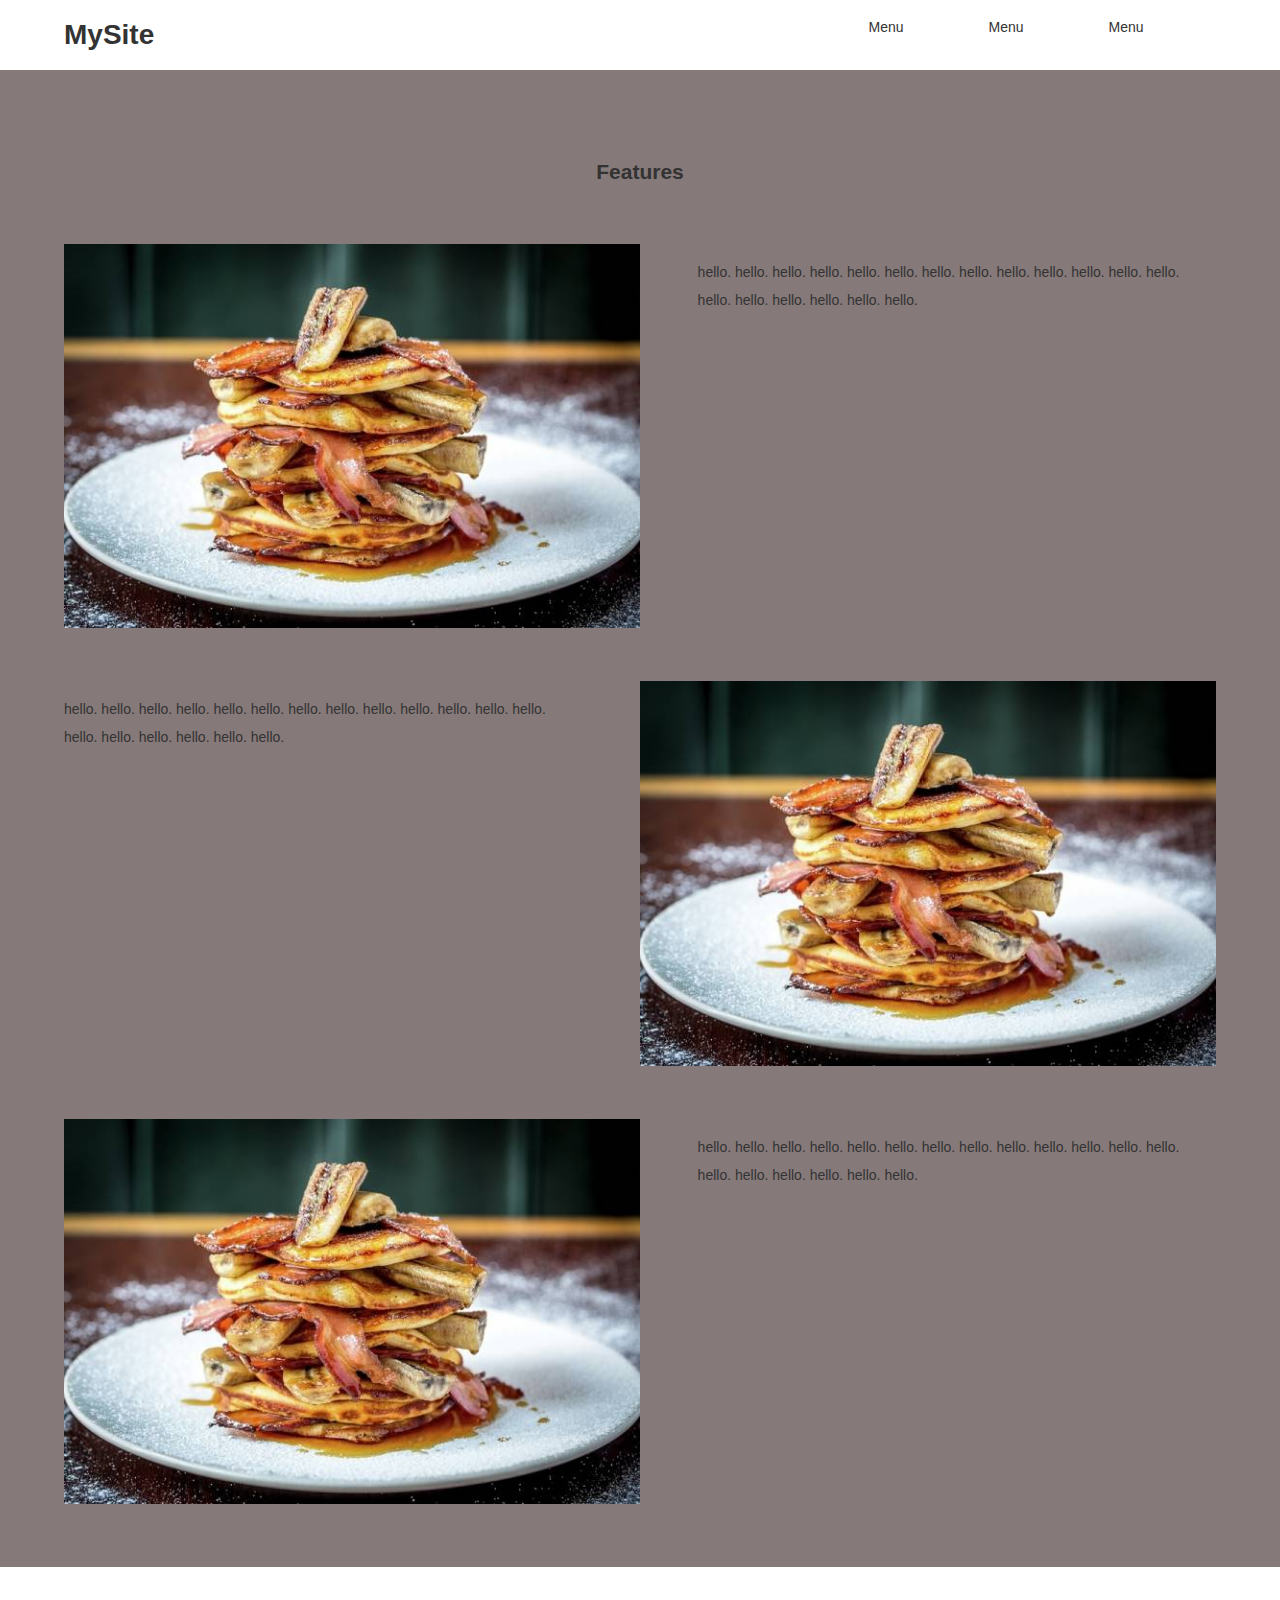
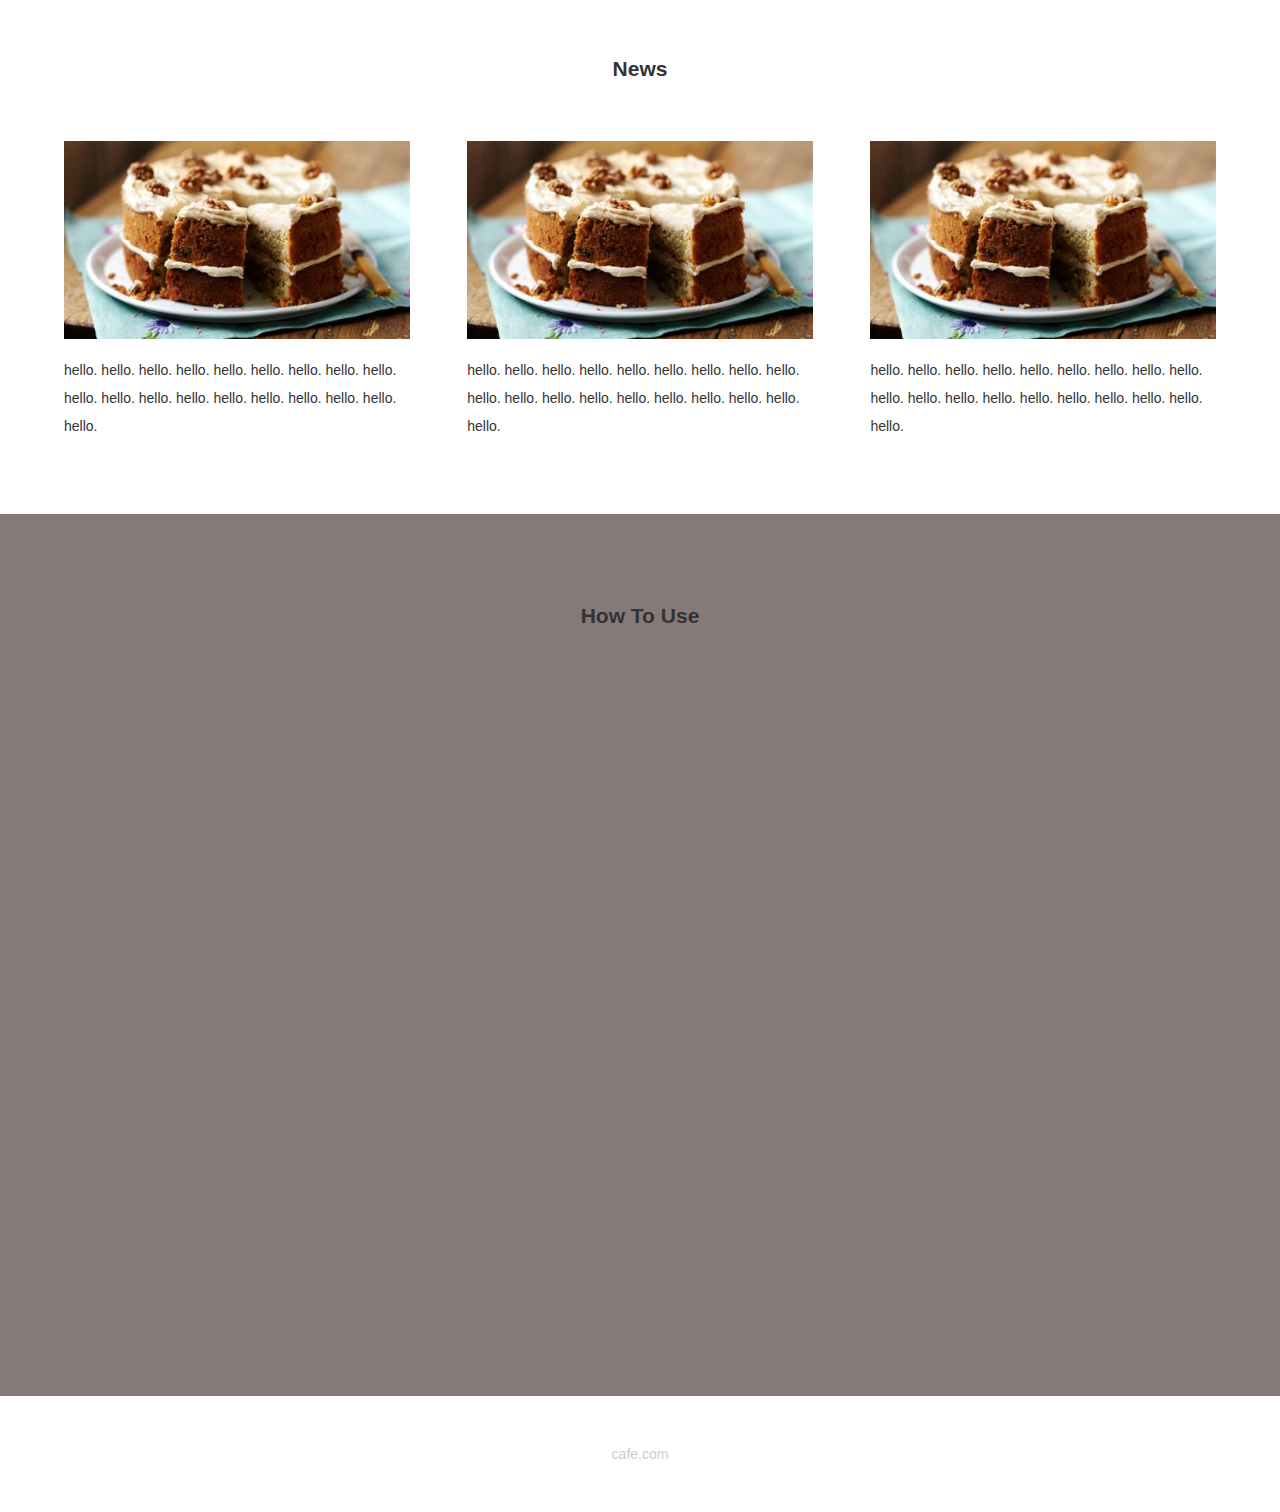
<file: htmlCSS/responsibleSite/index.html>
<!DOCTYPE html>
<html lang="ja">

  <head>
    <meta charset="utf-8">
    <link rel="stylesheet" href="css/font-awesome.min.css">
    <link rel="stylesheet" href="css/styles.css">
    <meta name="viewpoint" content="width=device-width, initial-scale=1.0">
    <title>PWD</title>
  </head>
  <body>
      <header>
          <div class="container">
              <i class="fa fa-bars header-mobile-menu" aria-hidden="true"></i>
              <ul class="header-pc-menu">
                  <li>Menu<li>
                  <li>Menu<li>
                  <li>Menu<li>
              </ul>
              <h1>MySite</h1>

          </div>
      </header>


      <section class="features">
          <h2>Features</h2>
          <div class="container">
              <div class="item">
                <img src="image/pancake.jpg">
                <p class="right-side">hello. hello. hello. hello. hello. hello. hello. hello. hello. hello. hello. hello. hello. hello. hello. hello. hello. hello. hello. </p>
              </div>

              <div class="item">
                <img src="image/pancake.jpg">
                <p class="left-side">hello. hello. hello. hello. hello. hello. hello. hello. hello. hello. hello. hello. hello. hello. hello. hello. hello. hello. hello. </p>
              </div>

              <div class="item">
                <img src="image/pancake.jpg">
                <p class="right-side">hello. hello. hello. hello. hello. hello. hello. hello. hello. hello. hello. hello. hello. hello. hello. hello. hello. hello. hello. </p>
              </div>

          </div>
      </section>

      <section class="news">
          <h2>News</h2>
          <div class="container">

            <div class="item">
              <img src="image/cake.jpeg">
              <p>hello. hello. hello. hello. hello. hello. hello. hello. hello. hello. hello. hello. hello. hello. hello. hello. hello. hello. hello. </p>
            </div>

            <div class="item">
              <img src="image/cake.jpeg">
              <p>hello. hello. hello. hello. hello. hello. hello. hello. hello. hello. hello. hello. hello. hello. hello. hello. hello. hello. hello. </p>
            </div>

            <div class="item">
              <img src="image/cake.jpeg">
              <p>hello. hello. hello. hello. hello. hello. hello. hello. hello. hello. hello. hello. hello. hello. hello. hello. hello. hello. hello. </p>
            </div>


          </div>
      </section>

      <section class="how-to-use">
          <h2>How To Use</h2>
          <div class="container">
              <div class="inframe-wrapper">
                <iframe width="560" height="315" src="https://www.youtube.com/embed/VEpMj-tqixs" frameborder="0" gesture="media" allow="encrypted-media" allowfullscreen></iframe>
              </div>
          </div>
      </section>




  </body>
  <footer>
      <p>cafe.com</p>
  </footer>

</html>
</file>
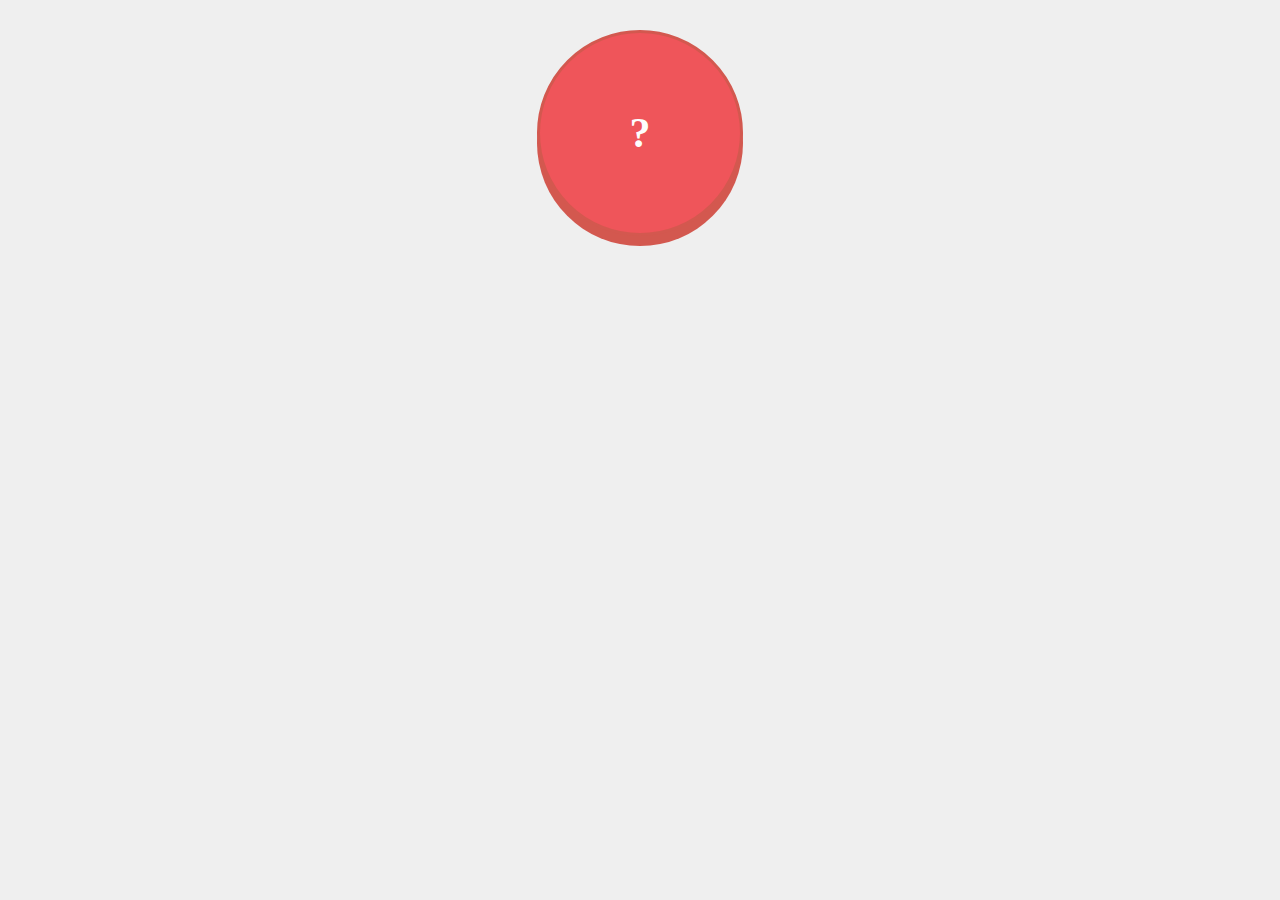
<file: JavaScript/JSMyfortune/index.html>
<!DOCTYPE html>
<html lang="ja">
<head>
  <meta charset = "utf-8">
  <title> the Fortune slip </title>
  <link rel="stylesheet" href="css/style.css">
</head>
<body>
  <div id="btn"> ? </div>
  <script src="js/main.js"></script>
</body>
</html>
</file>
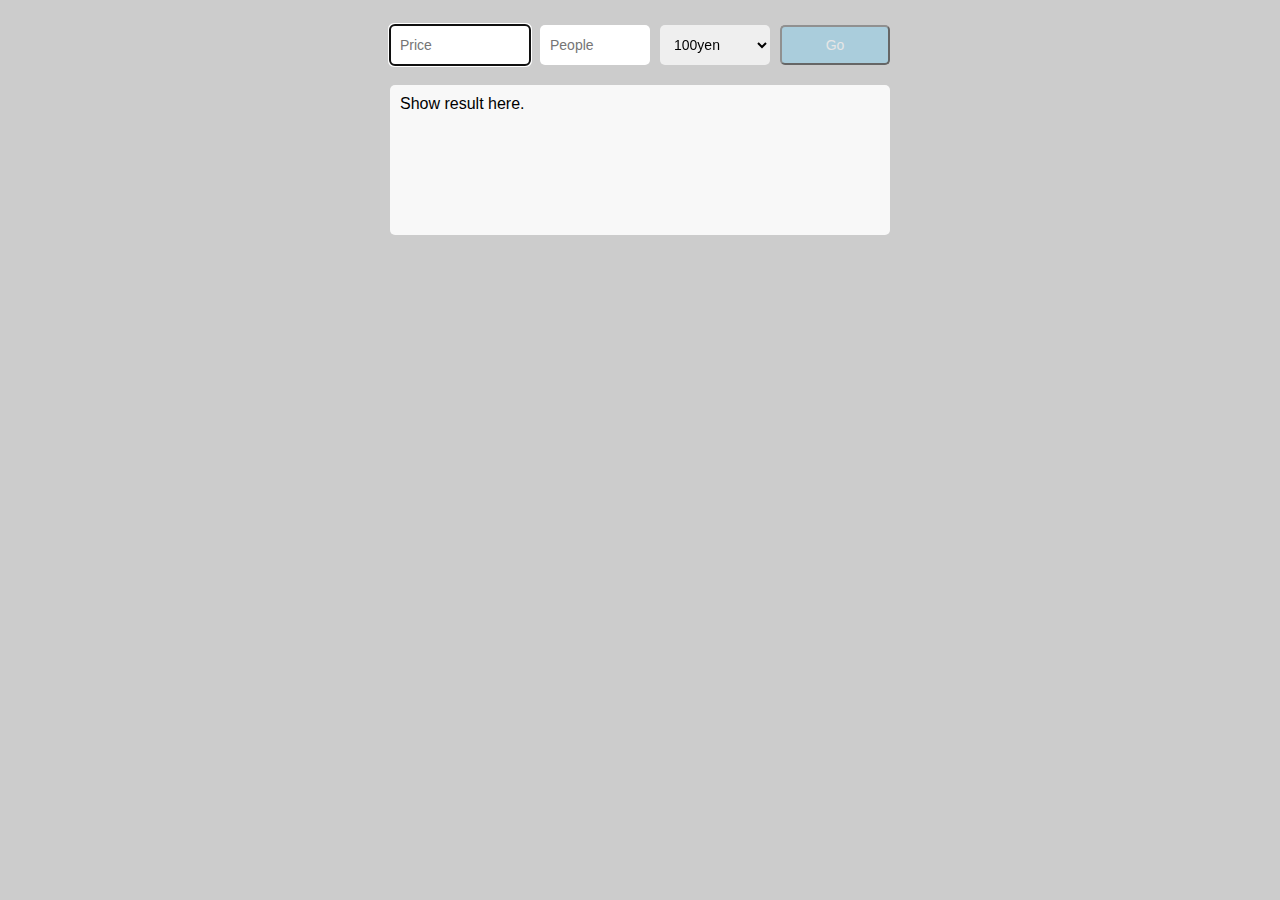
<file: JavaScript/shareCalculator/index.html>
<!DOCTYPE html>
<html lang="ja">
<head>
    <meta charset="utf-8">
    <title>share calculator</title>
    <link rel="stylesheet" href="css/styles.css">
</head>
<body>
  <div class="container">
    <div class="input-area">
      <input type="text" id="price" placeholder="Price">
      <input type="text" id="num" placeholder="People">
      <select id="unit">
        <option value="10">10yen</option>
        <option value="100" selected>100yen</option>
        <option value="1000">1000yen</option>
      </select>
      <button id="btn" class="disabled">Go</button><!-- [1]<button>はインライン要素。<select>から改行しているので空白が入って表示される -->
    </div>
    <div class="result-area">
      <p id="result">Show result here.</p>
      <div id="reset" class="hidden">Want to try again?</div>
    </div>
  </div>
  <script src="js/main.js"></script>
</body>
</html>
</file>
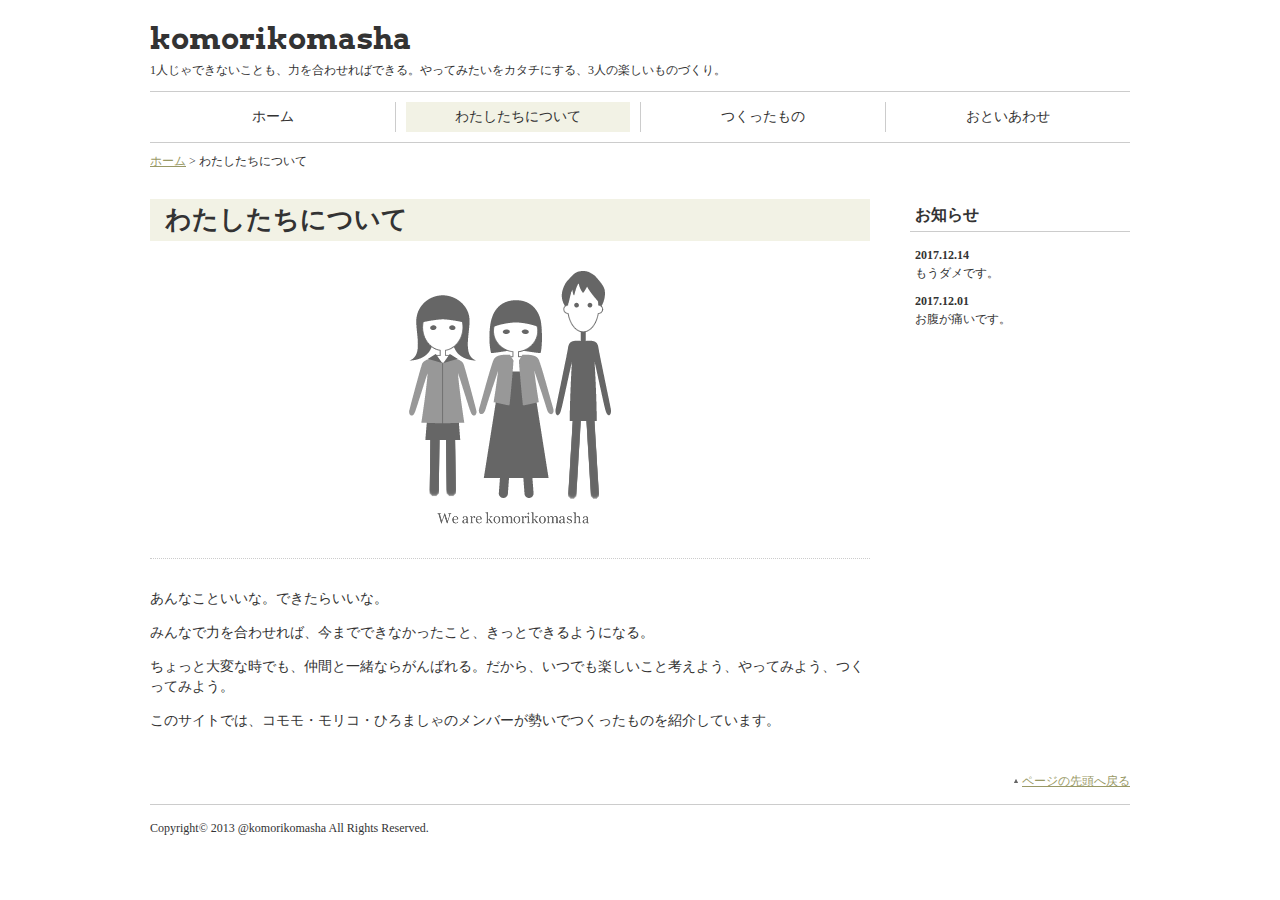
<file: htmlCSS/practiceSite/about/index.html>
<!DOCTYPE html>
<html lang="ja">
<head>
  <meta charset="utf-8">
  <title>わたしたちについて | komorikomasha</title>
  <link rel="stylesheet" href="../common/css/normalize.css">
  <link rel="stylesheet" href="../common/css/style.css">
</head>
<body>
<div id="page">
  <header id="pageHead">
    <h1 id="siteTitle">komorikomasha</h1>
    <p id="catchcopy">1人じゃできないことも、力を合わせればできる。やってみたいをカタチにする、3人の楽しいものづくり。</p>
    <nav class="globalNavi">
      <ul>
        <li><a href="../index.html">ホーム</a></li>
        <li class="current"><a href="index.html">わたしたちについて</a></li>
        <li><a href="../portfolio/index.html">つくったもの</a></li>
        <li><a href="../contact/index.html">おといあわせ</a></li>
      </ul>
    </nav>
  </header>

  <p class="topicPath"><a href="../index.html">ホーム</a> &gt; わたしたちについて</p>

  <div id="pageBody">
      <div id="pageBodyMain">
        <article>
          <h1 class="pageTitle">わたしたちについて</h1>
          <div class="imageCenter">
            <img src="images/img_01.png" alt="We are komorikomasha" width="202" height="253"></img>
          </div>
          <p>あんなこといいな。できたらいいな。</p>
          <p>みんなで力を合わせれば、今までできなかったこと、きっとできるようになる。</p>
          <p>ちょっと大変な時でも、仲間と一緒ならがんばれる。だから、いつでも楽しいこと考えよう、やってみよう、つくってみよう。</p>
          <p>このサイトでは、コモモ・モリコ・ひろましゃのメンバーが勢いでつくったものを紹介しています。</p>
        </article>
      <!-- 終了 #pageBodyMain --></div>

      <div id="pageBodySub">
        <section class="newsList">
          <h2>お知らせ</h2>
          <ul>
            <li><time datetime="2017-12-14">2017.12.14</time>
              もうダメです。
            </li>
            <li><time datetime="2017-12-01">2017.12.01</time>
              お腹が痛いです。
            </li>
          </ul>
        </section>
      <!-- 終了 #pageBodySub --></div>
  <!-- 終了 #pageBody --></div>

  <p class="pagetop"><a href="#page">ページの先頭へ戻る</a></p>

  <footer id="pageFoot">
    <p id="copyright"><small>Copyright&copy; 2013 @komorikomasha All Rights Reserved.</small></p>
  </footer>
</div>
</body>
</html>
</file>
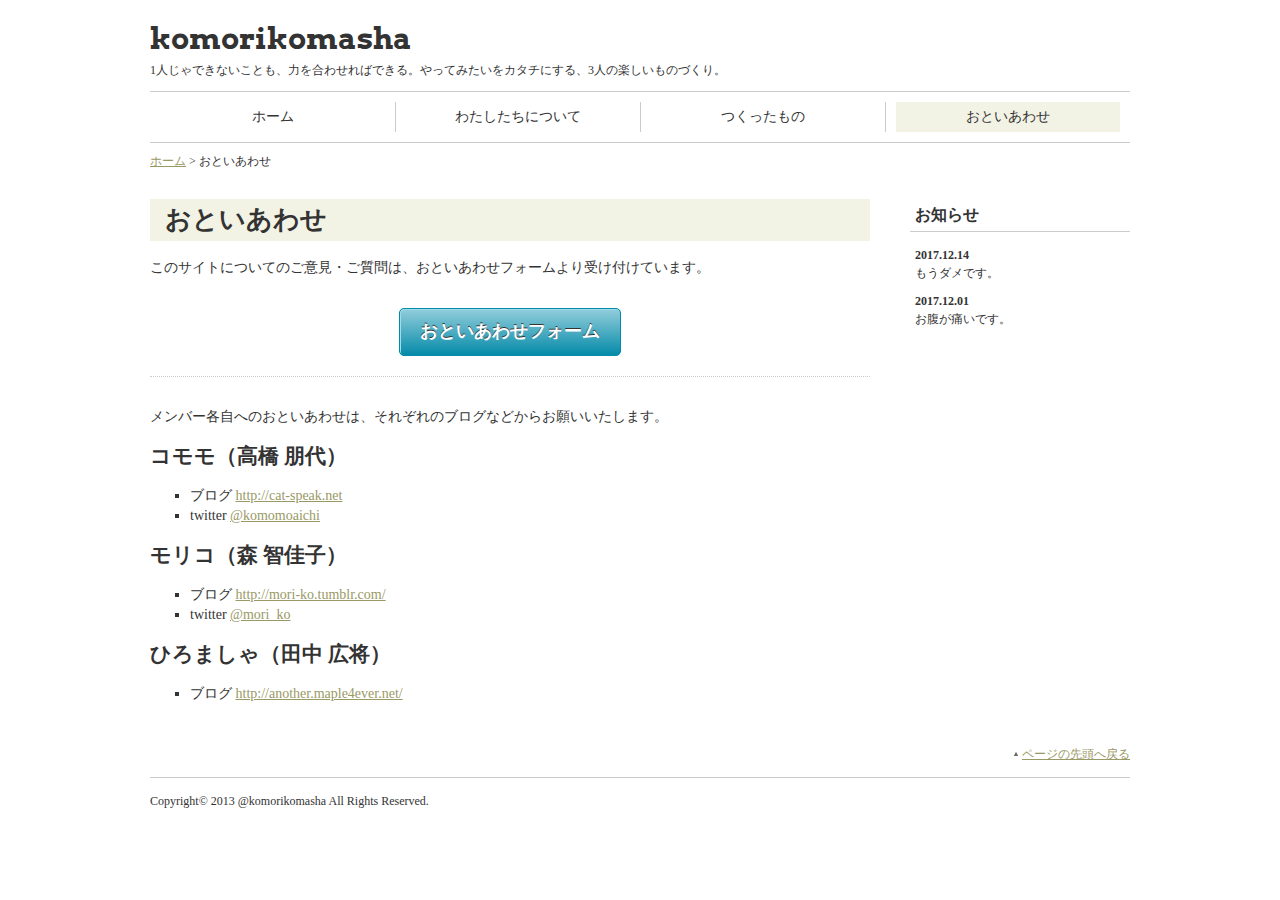
<file: htmlCSS/practiceSite/contact/index.html>
<!DOCTYPE html>
<html lang="ja">
<head>
  <meta charset="utf-8">
  <title>おといあわせ | komorikomasha</title>
  <link rel="stylesheet" href="../common/css/normalize.css">
  <link rel="stylesheet" href="../common/css/style.css">

</head>
<body>
<div id="page">
  <header id="pageHead">
    <h1 id="siteTitle">komorikomasha</h1>
    <p id="catchcopy">1人じゃできないことも、力を合わせればできる。やってみたいをカタチにする、3人の楽しいものづくり。</p>
    <nav class="globalNavi">
      <ul>
        <li><a href="../index.html">ホーム</a></li>
        <li><a href="../about/index.html">わたしたちについて</a></li>
        <li><a href="../portfolio/index.html">つくったもの</a></li>
        <li class="current"><a href="index.html">おといあわせ</a></li>
      </ul>
    </nav>
  </header>

  <p class="topicPath"><a href="../index.html">ホーム</a> &gt; おといあわせ</p>

  <div id="pageBody">
      <div id="pageBodyMain">
        <article>
          <h1 class="pageTitle">おといあわせ</h1>
          <p>このサイトについてのご意見・ご質問は、おといあわせフォームより受け付けています。</p>
          <p class="btn"><a href="https://docs.google.com/forms/d/e/1FAIpQLSf1-TZ9kfuawj79D-X1EckY9bHndhVHZTdXfxm_Ejx9rZPlPg/viewform?usp=sf_link">おといあわせフォーム</a></p>

          <p>メンバー各自へのおといあわせは、それぞれのブログなどからお願いいたします。</p>

          <section>
            <section>
              <h2>コモモ（高橋 朋代）</h2>
              <ul>
                <li>ブログ <a href="http://cat-speak.net">http://cat-speak.net</a></li>
                <li>twitter <a href="http://teitter.com/komomoaichi">@komomoaichi</a></li>
              </ul>
            </section>
            <section>
              <h2>モリコ（森 智佳子）</h2>
              <ul>
                <li>ブログ <a href="http://mori-ko.tumblr.com/">http://mori-ko.tumblr.com/</a></li>
                <li>twitter <a href="http://teitter.com/mori_ko">@mori_ko</a></li>
              </ul>
            </section>
            <section>
              <h2>ひろましゃ（田中 広将）</h2>
              <ul>
                <li>ブログ <a href="http://another.maple4ever.net/">http://another.maple4ever.net/</a></li>
              </ul>
            </section>
          </section>
        </article>
      <!-- 終了 #pageBodyMain --></div>

      <div id="pageBodySub">
        <section class="newsList">
          <h2>お知らせ</h2>
          <ul>
            <li><time datetime="2017-12-14">2017.12.14</time>
              もうダメです。
            </li>
            <li><time datetime="2017-12-01">2017.12.01</time>
              お腹が痛いです。
            </li>
          </ul>
        </section>
      <!-- 終了 #pageBodySub --></div>
  <!-- 終了 #pageBody --></div>

  <p class="pagetop"><a href="#page">ページの先頭へ戻る</a></p>

  <footer id="pageFoot">
    <p id="copyright"><small>Copyright&copy; 2013 @komorikomasha All Rights Reserved.</small></p>
  </footer>
</div>
</body>
</html>
</file>
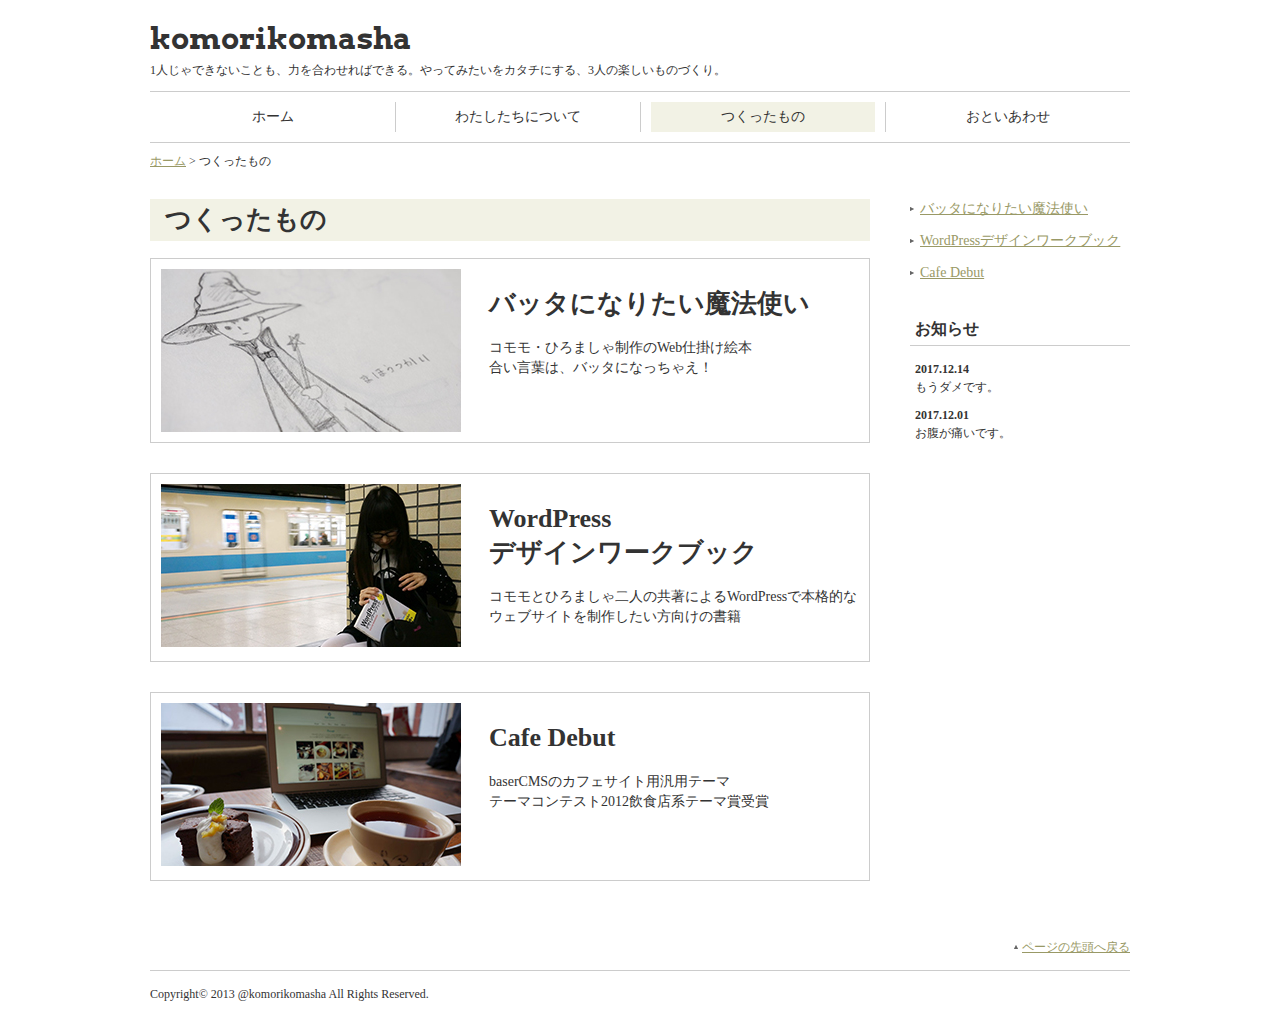
<file: htmlCSS/practiceSite/portfolio/index.html>
<!DOCTYPE html>
<html lang="ja">
<head>
  <meta charset="utf-8">
  <title>つくったもの | komorikomasha</title>
  <link rel="stylesheet" href="../common/css/normalize.css">
  <link rel="stylesheet" href="../common/css/style.css">
  <!-- <link rel="stylesheet" href="portfolio.css"> -->
</head>
<body>
<div id="page">
  <header id="pageHead">
    <h1 id="siteTitle">komorikomasha</h1>
    <p id="catchcopy">1人じゃできないことも、力を合わせればできる。やってみたいをカタチにする、3人の楽しいものづくり。</p>
    <nav class="globalNavi">
      <ul>
        <li><a href="../index.html">ホーム</a></li>
        <li><a href="../about/index.html">わたしたちについて</a></li>
        <li class="current"><a href="index.html">つくったもの</a></li>
        <li><a href="../contact/index.html">おといあわせ</a></li>
      </ul>
    </nav>
  </header>

  <p class="topicPath"><a href="../index.html">ホーム</a> &gt; つくったもの</p>

  <div id="pageBody">
      <div id="pageBodyMain">
        <section>
            <h1 class="pageTitle">つくったもの</h1>
            <article class="articleList">
              <a href="03.html">
                <div class="articleListText">
                  <h1>バッタになりたい魔法使い</h1>
                  <p>コモモ・ひろましゃ制作のWeb仕掛け絵本<br>
                     合い言葉は、バッタになっちゃえ！</p>
                </div>
                <div class="articleListImage">
                  <img src="images/index_03.jpg" width="300" height="163" art="">
                </div>
              </a>
            </article>
            <article class="articleList">
              <a href="02.html">
                <div class="articleListText">
                  <h1>WordPress<br>デザインワークブック</h1>
                  <p>コモモとひろましゃ二人の共著によるWordPressで本格的なウェブサイトを制作したい方向けの書籍</p>
                </div>
                <div lass="articleListImage">
                  <img src="images/index_02.jpg" width="300" height="163" art="">
                </div>
              </a>
            </article>
            <article class="articleList">
              <a href="01.html">
                <div class="articleListText">
                  <h1>Cafe Debut</h1>
                  <p>baserCMSのカフェサイト用汎用テーマ<br>
                    テーマコンテスト2012飲食店系テーマ賞受賞</p>
                </div>
                <div lass="articleListImage">
                  <img src="images/index_01.jpg" width="300" height="163" art="">
                </div>
              </a>
            </article>
          </section>
          <!-- 終了 #pageBodyMain --></div>
          <div id="pageBodySub">
            <nav class="localNavi">
              <ul>
                <li><a href="03.html">バッタになりたい魔法使い</a></li>
                <li><a href="02.html">WordPressデザインワークブック</a></li>
                <li><a href="01.html">Cafe Debut</a></li>
              </ul>
            </nav>
            <section class="newsList">
              <h2>お知らせ</h2>
              <ul>
                <li><time datetime="2017-12-14">2017.12.14</time>
                  もうダメです。
                </li>
                <li><time datetime="2017-12-01">2017.12.01</time>
                  お腹が痛いです。
                </li>
              </ul>
        </section>
      <!-- 終了 #pageBodySub --></div>
  <!-- 終了 #pageBody --></div>

  <p class="pagetop"><a href="#page">ページの先頭へ戻る</a></p>

  <footer id="pageFoot">
    <p id="copyright"><small>Copyright&copy; 2013 @komorikomasha All Rights Reserved.</small></p>
  </footer>
</div>
</body>
</html>
</file>
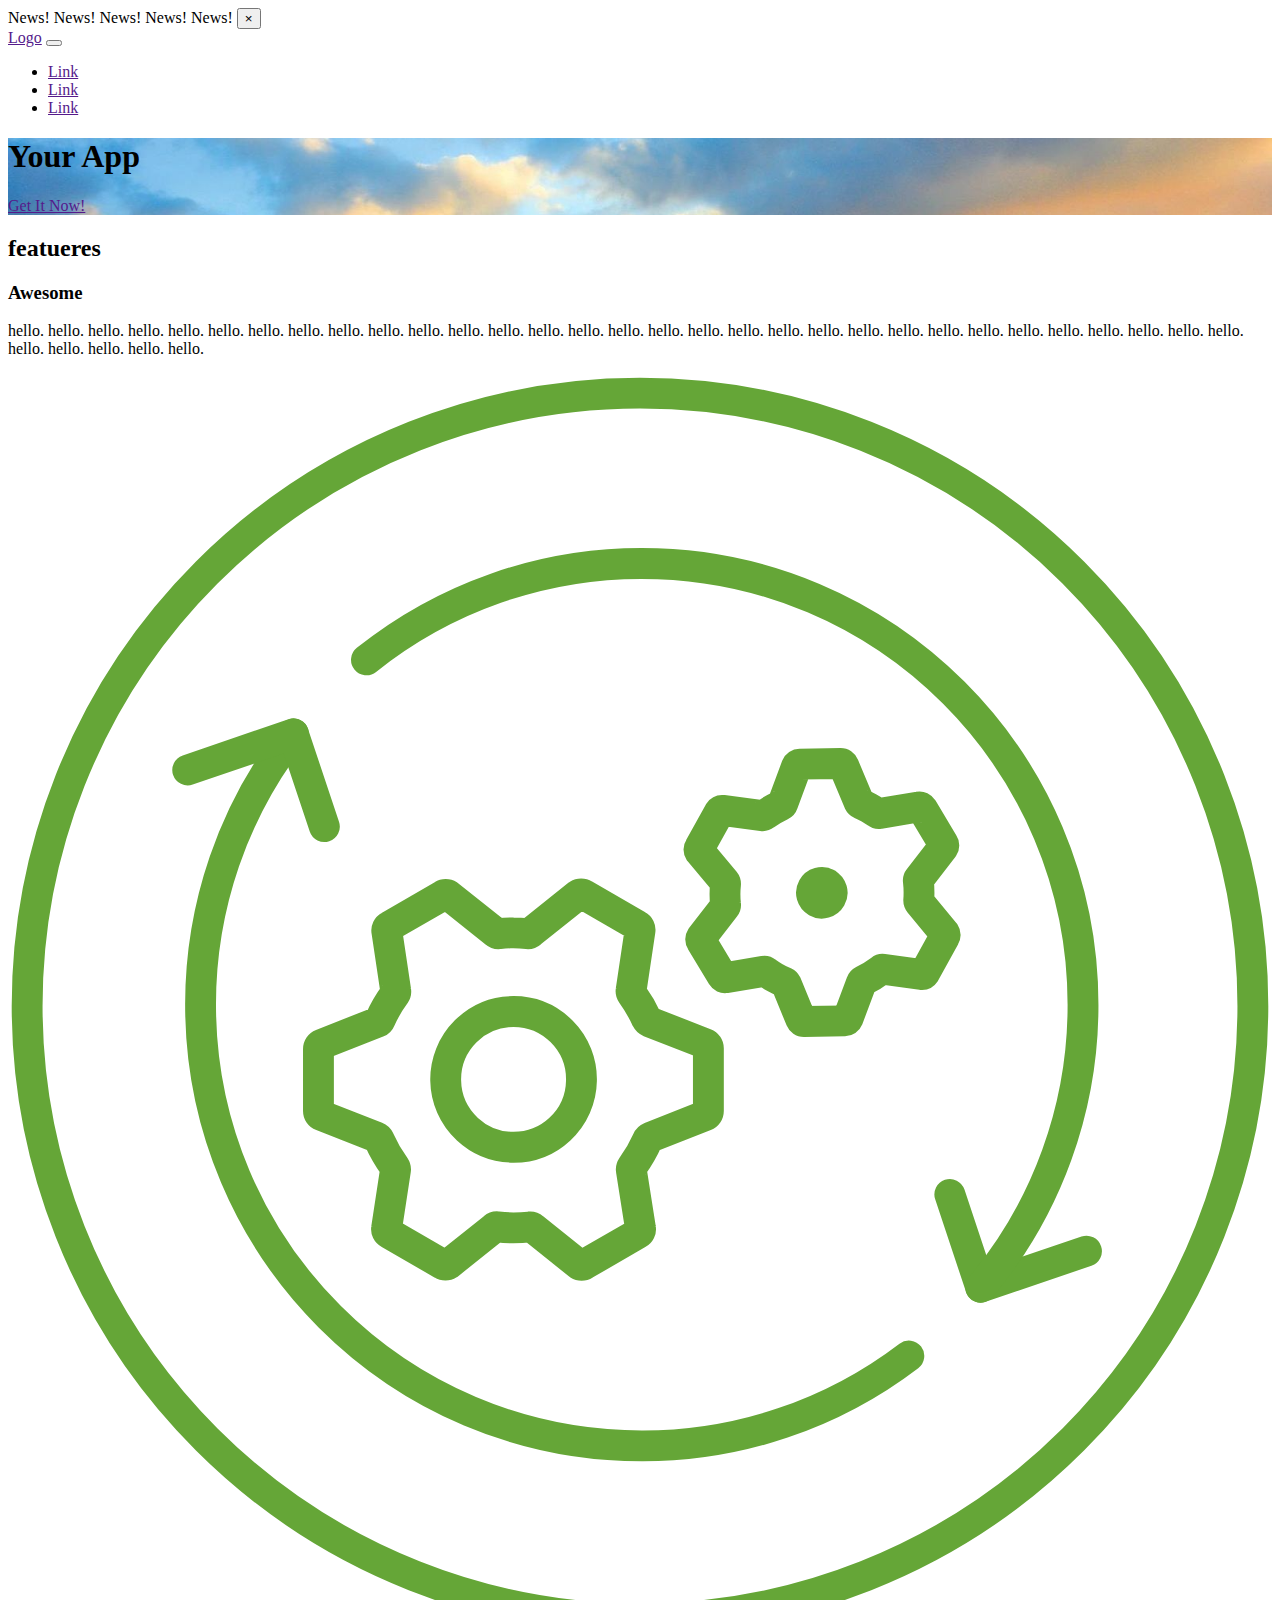
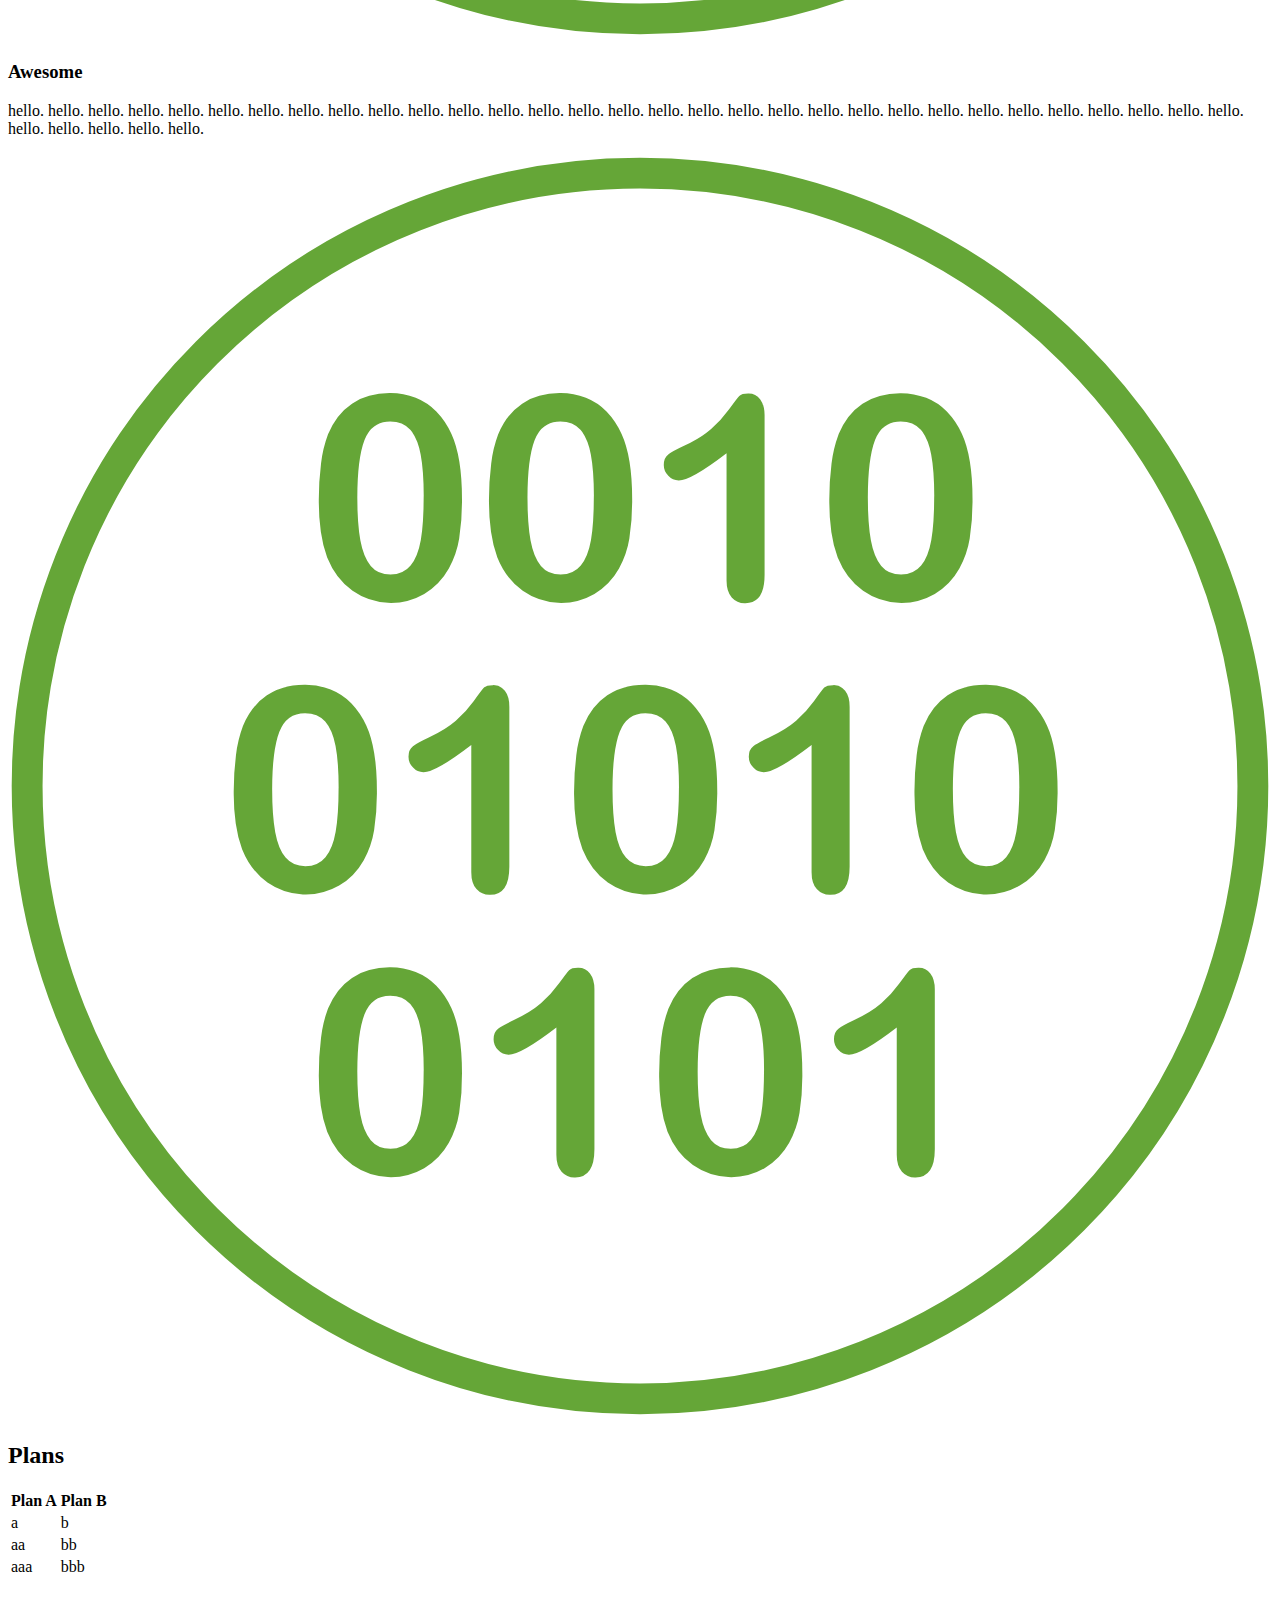
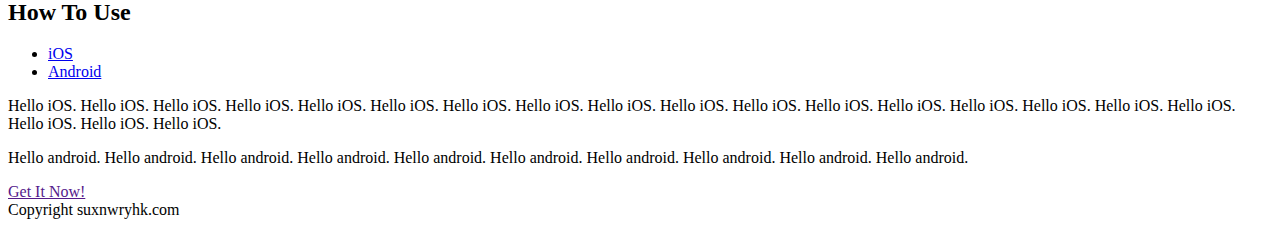
<file: htmlCSS/BootstrapResponsible/BootstrapResponsible.html>
<!doctype html>
<html lang="ja">
  <head>
    <title>Appliction</title>
    <!-- Required meta tags -->
    <meta charset="utf-8">
    <meta name="viewport" content="width=device-width, initial-scale=1, shrink-to-fit=no">

    <!-- Bootstrap CSS -->
    <link rel="stylesheet" href="https://maxcdn.bootstrapcdn.com/bootstrap/4.0.0-beta.2/css/bootstrap.min.css" integrity="sha384-PsH8R72JQ3SOdhVi3uxftmaW6Vc51MKb0q5P2rRUpPvrszuE4W1povHYgTpBfshb" crossorigin="anonymous">

    <style>

      .cover{
        background: url('img/background.jpg');
        background-size: cover;
      }
    </style>
  </head>
  <body>
    <header>
      <div class="alert alert-info text-center mb-0 rounded-0 alert-dismissible fade show">
        News! News! News! News! News!
        <button class="close" data-dismiss="alert">
          &times;
        </button>
      </div>
      <div class="container">
        <nav class="navbar navbar-expand-md navbar-light">
          <a href="" class="navbar-brand">Logo</a>
          <button class="navbar-toggler" data-toggle="collapse" data-target="#menu">
            <span class="navbar-toggler-icon"></span>
          </button>
          <div id="menu" class="collapse navbar-collapse">
            <ul class="navbar-nav">
              <li class="nav-item"><a href="" class="nav-link">Link</a></li>
              <li class="nav-item"><a href="" class="nav-link">Link</a></li>
              <li class="nav-item"><a href="" class="nav-link">Link</a></li>
            </ul>
          </div>
        </nav>
      </div>
      <div class="cover text-white text-center py-5">
        <h1 class="display-4 mb-4 mt-5">Your App</h1>
        <a href="" class="btn btn-primary btn-lg">Get It Now!</a>
      </div>
    </header>
    <main>
      <section class="py-5" >
        <h2 class="text-center mb-5">featueres</h2>
        <div class="container">
          <div class="row mb-5">
            <div class="col-sm-8">
                  <h3>Awesome</h3>
                  <p>hello. hello. hello. hello. hello. hello. hello. hello. hello. hello. hello. hello. hello. hello. hello. hello. hello. hello. hello. hello. hello. hello. hello. hello. hello. hello. hello. hello. hello. hello. hello. hello. hello. hello. hello. hello. </p>
            </div>
            <div class="col-sm-4">
                  <img src="img/app1.svg" class="w-100 rounded-cirlcle">
            </div>
          </div>
          <div class="row pt-3">
            <div class="col-sm-8 order-sm-2">
              <h3>Awesome</h3>
                  <p>hello. hello. hello. hello. hello. hello. hello. hello. hello. hello. hello. hello. hello. hello. hello. hello. hello. hello. hello. hello. hello. hello. hello. hello. hello. hello. hello. hello. hello. hello. hello. hello. hello. hello. hello. hello. </p>
            </div>
            <div class="col-sm-4 order-sm-1">
                  <img src="img/app2.svg" class="w-100 rounded-cirlcle">
            </div>
          </div>
        </div>
      </section>

      <section class="bg-light text-center py-5">
        <h2 class="mb-5">Plans</h2>
        <div>
          <table class="table table-striped table-hover">
            <thead>
              <tr><th>Plan A</th><th>Plan B</th></tr>
            </thead>
            <tbody>
              <tr><td>a</td><td>b</td></tr>
              <tr><td>aa</td><td>bb</td></tr>
              <tr><td>aaa</td><td>bbb</td></tr>
            </tbody>
          </table>
        </div>
      </section>

      <section class="py-5">
        <h2 class="mb-5 text-center">How To Use</h2>
        <div class="container">
          <ul class="nav nav-tabs">
            <li class="nav-item"><a href="#ios" class="nav-link active" data-toggle="tab">iOS</a></li>
            <li class="nav-item"><a href="#android" class="nav-link" data-toggle="tab">Android</a></li>
          </ul>
          <div class="tab-content">
            <div id="ios" class="tab-pane active">
              <p>Hello iOS. Hello iOS. <span class="font-weight-bold text-info" data-toggle="tooltip" title="This Is Awesome!" data-placement="bottom">Hello iOS.</span> Hello iOS. Hello iOS. Hello iOS. Hello iOS. Hello iOS. Hello iOS. Hello iOS. Hello iOS. Hello iOS. Hello iOS. Hello iOS. Hello iOS. Hello iOS. Hello iOS. Hello iOS. Hello iOS. Hello iOS. </p>
            </div>
            <div id="android" class="tab-pane">
              <p>Hello android. Hello android. Hello android. Hello android. Hello android. Hello android. Hello android. Hello android. Hello android. Hello android. </p>
            </div>
          </div>
        </div>
      </section>
      <section class="bg-light text-center py-5">
        <a href="" class="btn btn-primary btn-lg">Get It Now!</a>
      </sectiom>
    </main>
    <footer class="text-center text-muted py-4">
      Copyright suxnwryhk.com
    </footer>




    <!-- Optional JavaScript -->
    <!-- jQuery first, then Popper.js, then Bootstrap JS -->
    <script src="https://code.jquery.com/jquery-3.2.1.slim.min.js" integrity="sha384-KJ3o2DKtIkvYIK3UENzmM7KCkRr/rE9/Qpg6aAZGJwFDMVNA/GpGFF93hXpG5KkN" crossorigin="anonymous"></script>
    <script src="https://cdnjs.cloudflare.com/ajax/libs/popper.js/1.12.3/umd/popper.min.js" integrity="sha384-vFJXuSJphROIrBnz7yo7oB41mKfc8JzQZiCq4NCceLEaO4IHwicKwpJf9c9IpFgh" crossorigin="anonymous"></script>
    <script src="https://maxcdn.bootstrapcdn.com/bootstrap/4.0.0-beta.2/js/bootstrap.min.js" integrity="sha384-alpBpkh1PFOepccYVYDB4do5UnbKysX5WZXm3XxPqe5iKTfUKjNkCk9SaVuEZflJ" crossorigin="anonymous"></script>
    <script>
      $(function(){
        'use strict';
        $('[data-toggle="tooltip"]').tooltip();
      });
    </script>
  </body>
</html>
</file>
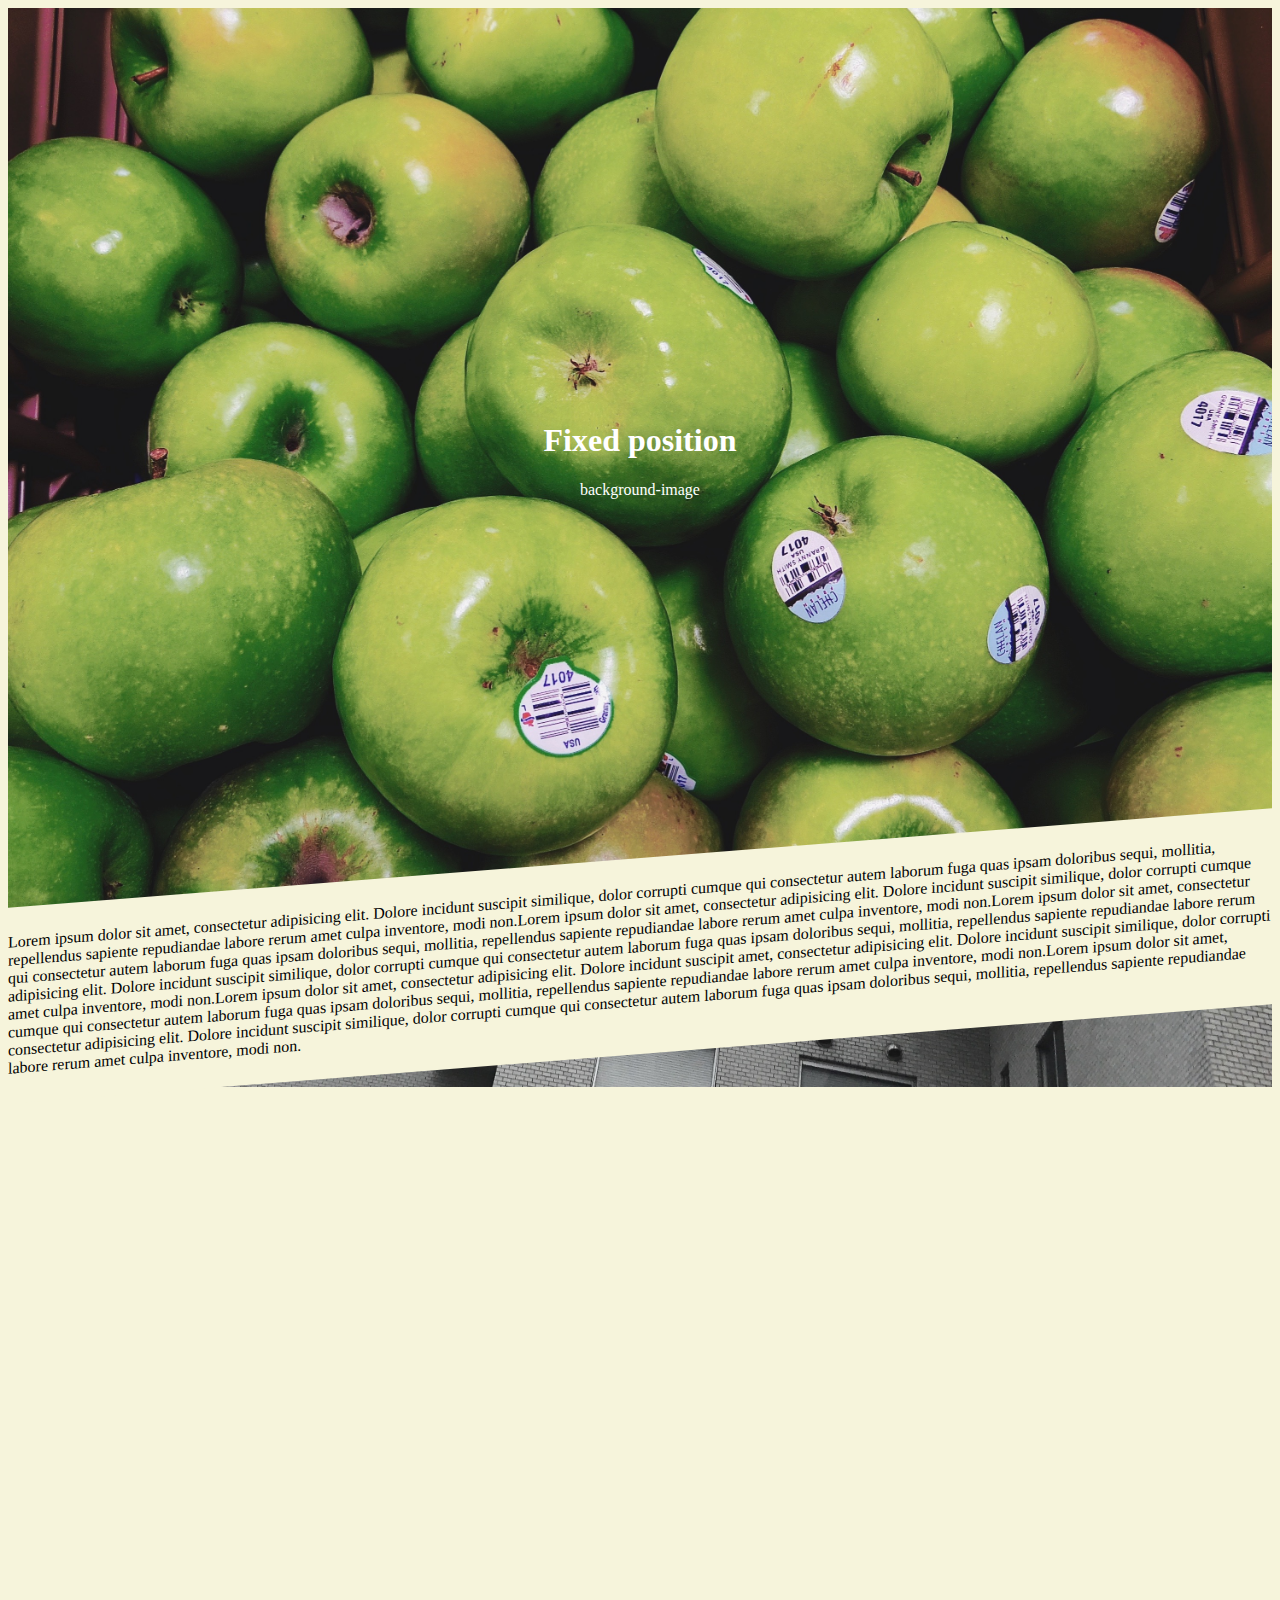
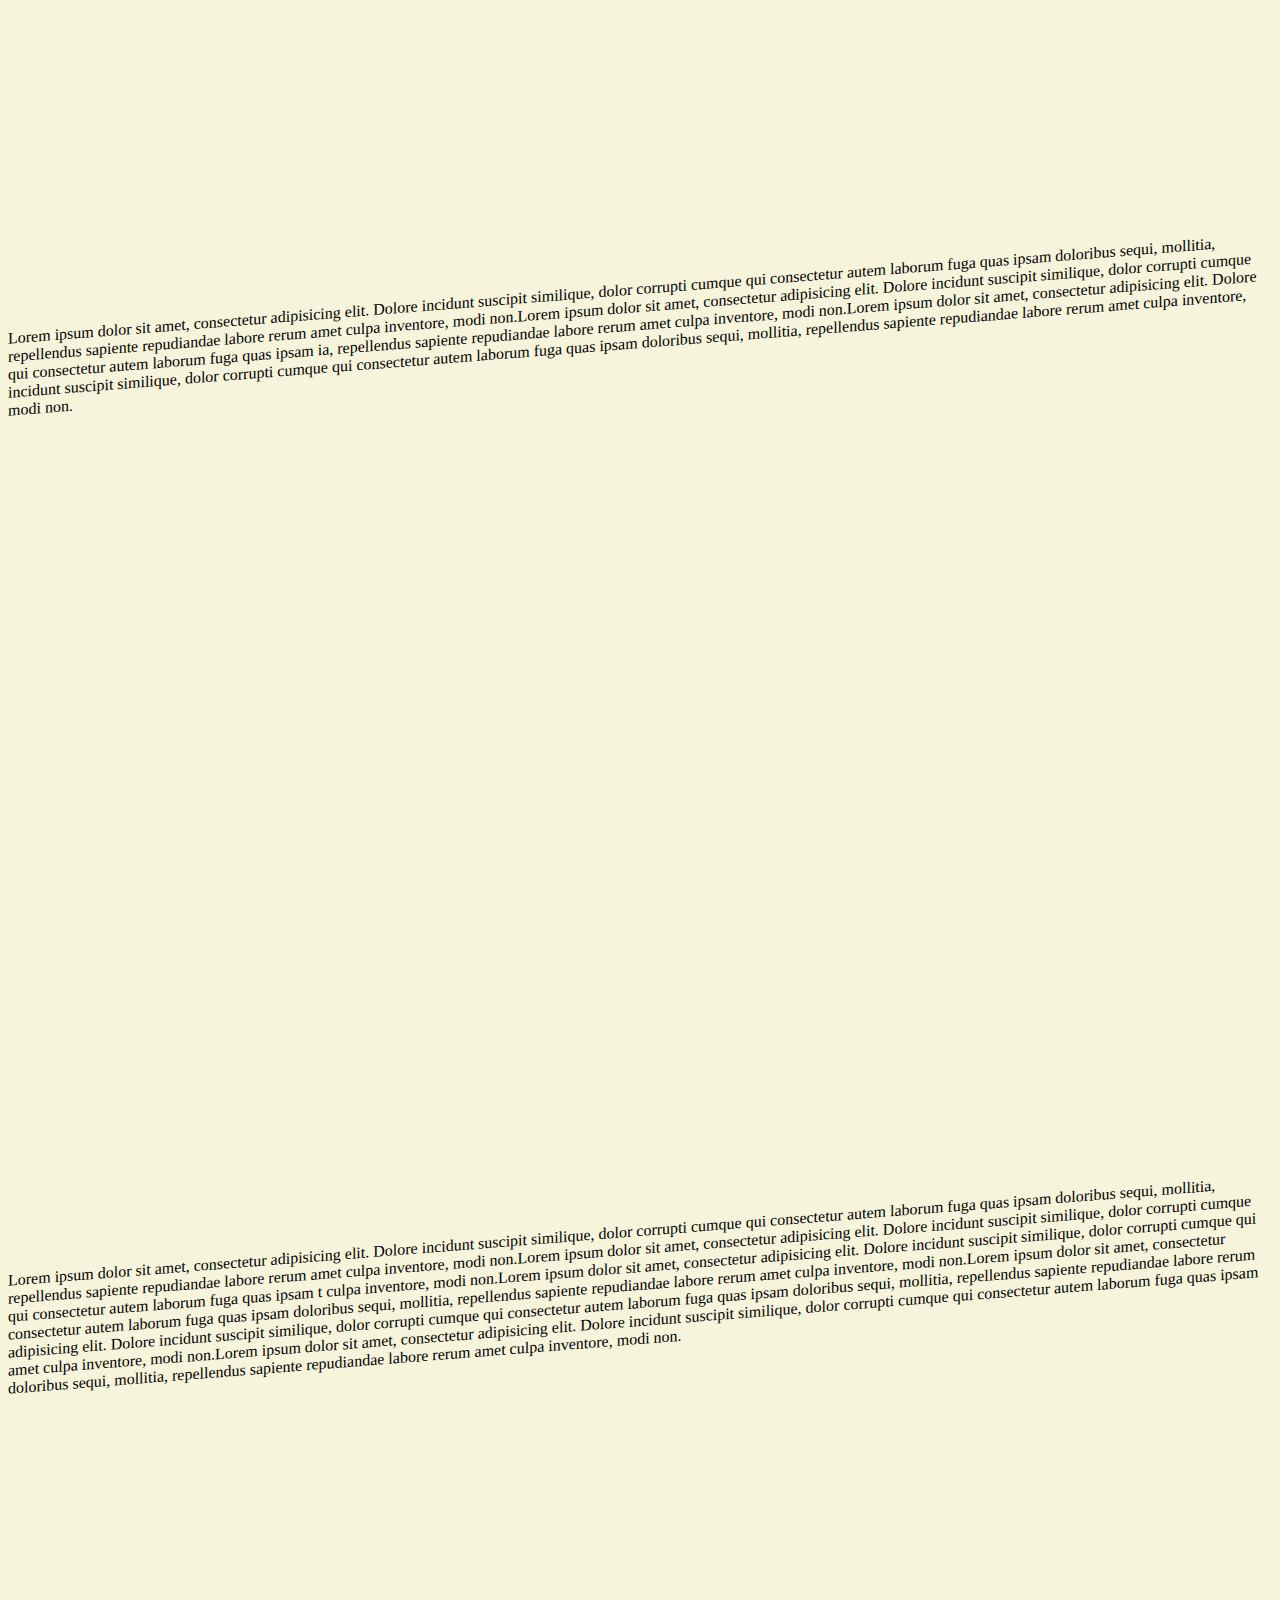
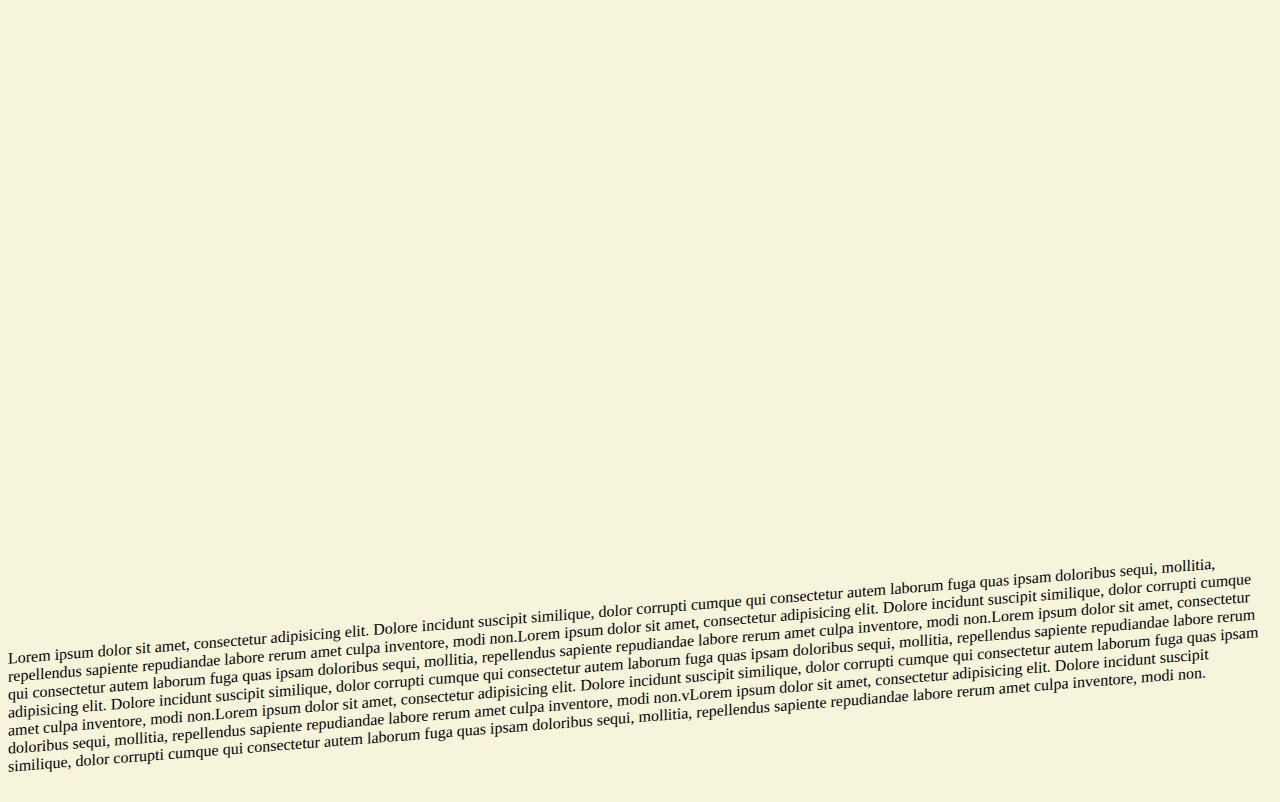
<file: htmlCSS/FixedPosition/fixedPosition.html>
<!DOCTYPE html>
<html lang="ja">
<head>
  <title>fiexdPsition</title>
  <meta charset="utf-8">
  <link rel="stylesheet" href="fixedPosition.css">
</head>
<body>
  <main>

<section class="fixed bg1">
  <div class="container">
    <h1>Fixed position</h1>
    <p>background-image</p>
  </div>
</section>
<section class="scrolling">
  <div class="bg">
    <p>Lorem ipsum dolor sit amet, consectetur adipisicing elit. Dolore incidunt suscipit similique, dolor corrupti cumque qui consectetur autem laborum fuga quas ipsam doloribus sequi, mollitia, repellendus sapiente repudiandae labore rerum amet culpa inventore, modi non.Lorem ipsum dolor sit amet, consectetur adipisicing elit. Dolore incidunt suscipit similique, dolor corrupti cumque qui consectetur autem laborum fuga quas ipsam doloribus sequi, mollitia, repellendus sapiente repudiandae labore rerum amet culpa inventore, modi non.Lorem ipsum dolor sit amet, consectetur adipisicing elit. Dolore incidunt suscipit similique, dolor corrupti cumque qui consectetur autem laborum fuga quas ipsam doloribus sequi, mollitia, repellendus sapiente repudiandae labore rerum amet culpa inventore, modi non.Lorem ipsum dolor sit amet, consectetur adipisicing elit. Dolore incidunt suscipit amet, consectetur adipisicing elit. Dolore incidunt suscipit similique, dolor corrupti cumque qui consectetur autem laborum fuga quas ipsam doloribus sequi, mollitia, repellendus sapiente repudiandae labore rerum amet culpa inventore, modi non.Lorem ipsum dolor sit amet, consectetur adipisicing elit. Dolore incidunt suscipit similique, dolor corrupti cumque qui consectetur autem laborum fuga quas ipsam doloribus sequi, mollitia, repellendus sapiente repudiandae labore rerum amet culpa inventore, modi non.
    </p>
  </div>
</section>
<section class="fixed bg2"></section>
<section class="scrolling">
  <div class="bg">
    <p>Lorem ipsum dolor sit amet, consectetur adipisicing elit. Dolore incidunt suscipit similique, dolor corrupti cumque qui consectetur autem laborum fuga quas ipsam doloribus sequi, mollitia, repellendus sapiente repudiandae labore rerum amet culpa inventore, modi non.Lorem ipsum dolor sit amet, consectetur adipisicing elit. Dolore incidunt suscipit similique, dolor corrupti cumque qui consectetur autem laborum fuga quas ipsam ia, repellendus sapiente repudiandae labore rerum amet culpa inventore, modi non.Lorem ipsum dolor sit amet, consectetur adipisicing elit. Dolore incidunt suscipit similique, dolor corrupti cumque qui consectetur autem laborum fuga quas ipsam doloribus sequi, mollitia, repellendus sapiente repudiandae labore rerum amet culpa inventore, modi non.
    </p>
  </div>
</section>
<section class="fixed bg3">
</section>
<section class="scrolling">
  <div class="bg">
    <p>Lorem ipsum dolor sit amet, consectetur adipisicing elit. Dolore incidunt suscipit similique, dolor corrupti cumque qui consectetur autem laborum fuga quas ipsam doloribus sequi, mollitia, repellendus sapiente repudiandae labore rerum amet culpa inventore, modi non.Lorem ipsum dolor sit amet, consectetur adipisicing elit. Dolore incidunt suscipit similique, dolor corrupti cumque qui consectetur autem laborum fuga quas ipsam t culpa inventore, modi non.Lorem ipsum dolor sit amet, consectetur adipisicing elit. Dolore incidunt suscipit similique, dolor corrupti cumque qui consectetur autem laborum fuga quas ipsam doloribus sequi, mollitia, repellendus sapiente repudiandae labore rerum amet culpa inventore, modi non.Lorem ipsum dolor sit amet, consectetur adipisicing elit. Dolore incidunt suscipit similique, dolor corrupti cumque qui consectetur autem laborum fuga quas ipsam doloribus sequi, mollitia, repellendus sapiente repudiandae labore rerum amet culpa inventore, modi non.Lorem ipsum dolor sit amet, consectetur adipisicing elit. Dolore incidunt suscipit similique, dolor corrupti cumque qui consectetur autem laborum fuga quas ipsam doloribus sequi, mollitia, repellendus sapiente repudiandae labore rerum amet culpa inventore, modi non.
    </p>
  </div>
</section>
<section class="fixed bg4"></section>
<section class="scrolling">
  <div class="bg">
    <p>Lorem ipsum dolor sit amet, consectetur adipisicing elit. Dolore incidunt suscipit similique, dolor corrupti cumque qui consectetur autem laborum fuga quas ipsam doloribus sequi, mollitia, repellendus sapiente repudiandae labore rerum amet culpa inventore, modi non.Lorem ipsum dolor sit amet, consectetur adipisicing elit. Dolore incidunt suscipit similique, dolor corrupti cumque qui consectetur autem laborum fuga quas ipsam doloribus sequi, mollitia, repellendus sapiente repudiandae labore rerum amet culpa inventore, modi non.Lorem ipsum dolor sit amet, consectetur adipisicing elit. Dolore incidunt suscipit similique, dolor corrupti cumque qui consectetur autem laborum fuga quas ipsam doloribus sequi, mollitia, repellendus sapiente repudiandae labore rerum amet culpa inventore, modi non.Lorem ipsum dolor sit amet, consectetur adipisicing elit. Dolore incidunt suscipit similique, dolor corrupti cumque qui consectetur autem laborum fuga quas ipsam doloribus sequi, mollitia, repellendus sapiente repudiandae labore rerum amet culpa inventore, modi non.vLorem ipsum dolor sit amet, consectetur adipisicing elit. Dolore incidunt suscipit similique, dolor corrupti cumque qui consectetur autem laborum fuga quas ipsam doloribus sequi, mollitia, repellendus sapiente repudiandae labore rerum amet culpa inventore, modi non.</p>
  </div>
</section>

  </main>
</body>
</html>
</file>
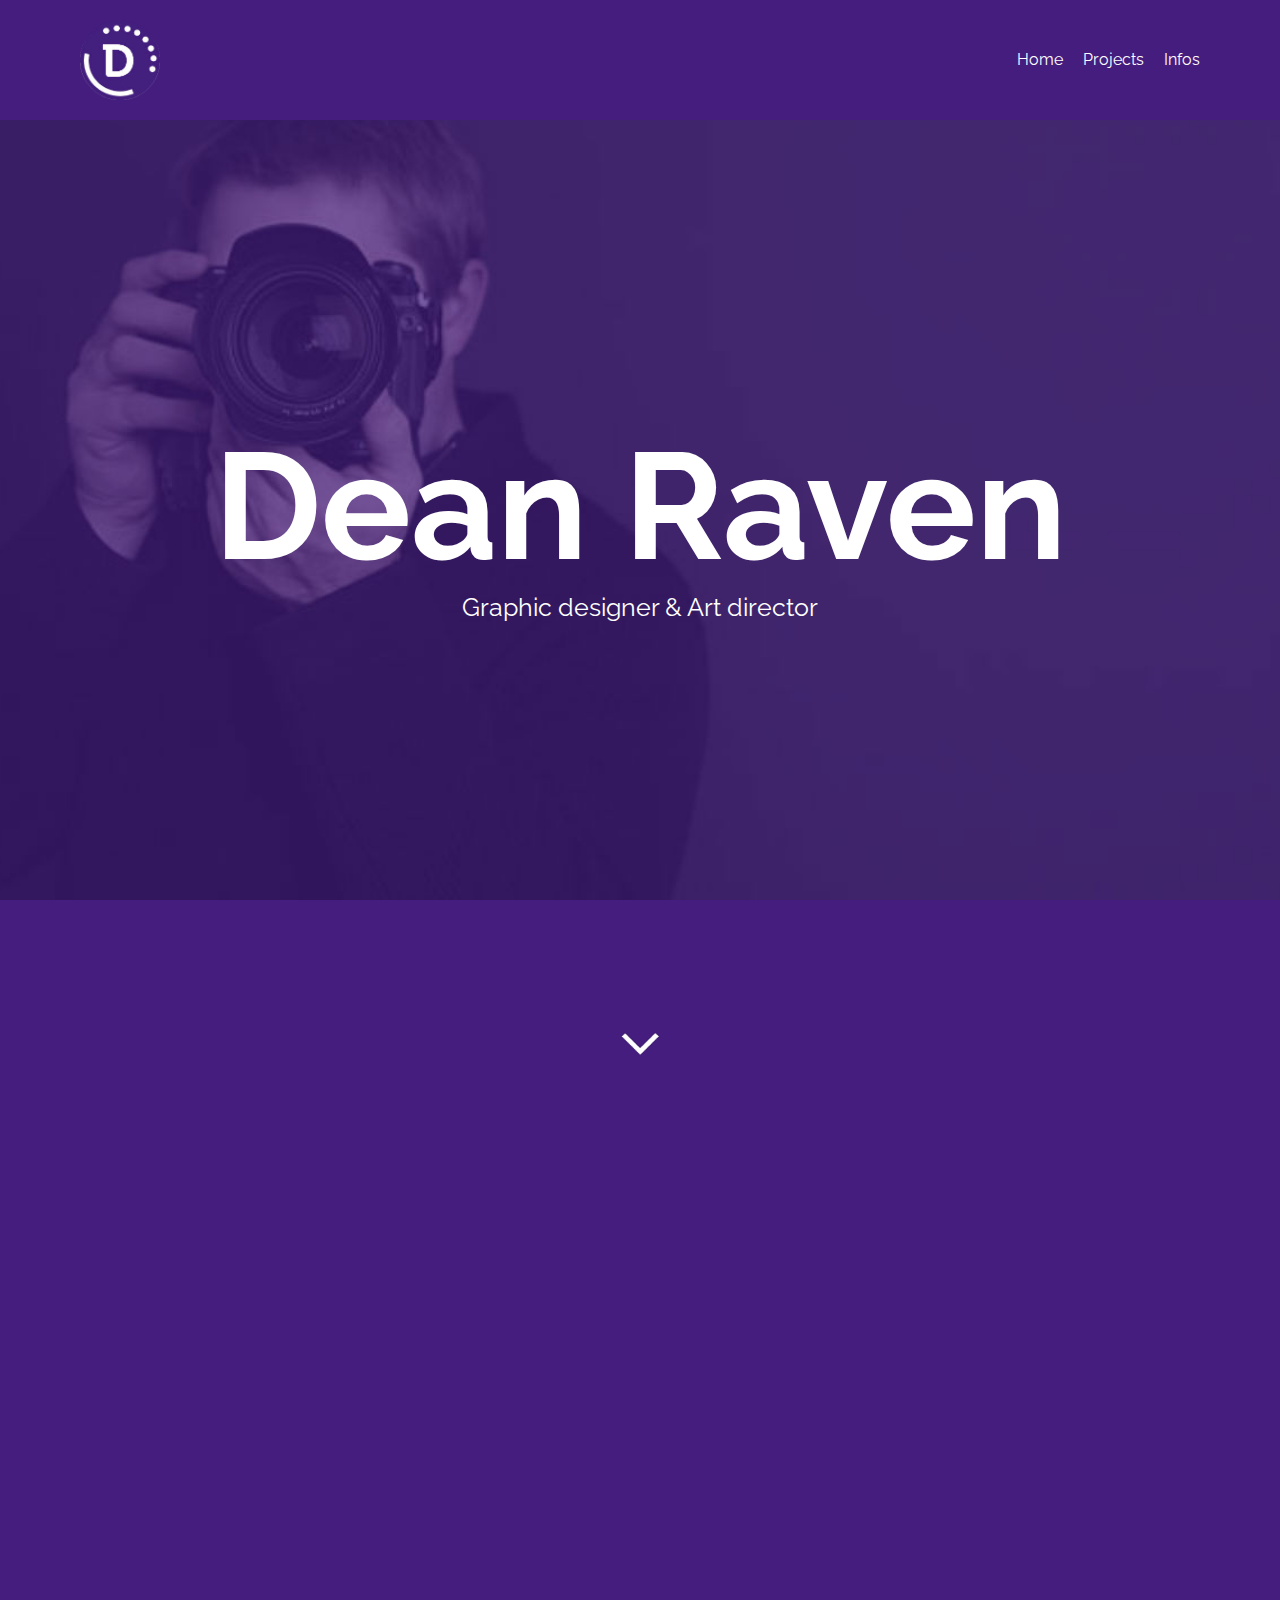
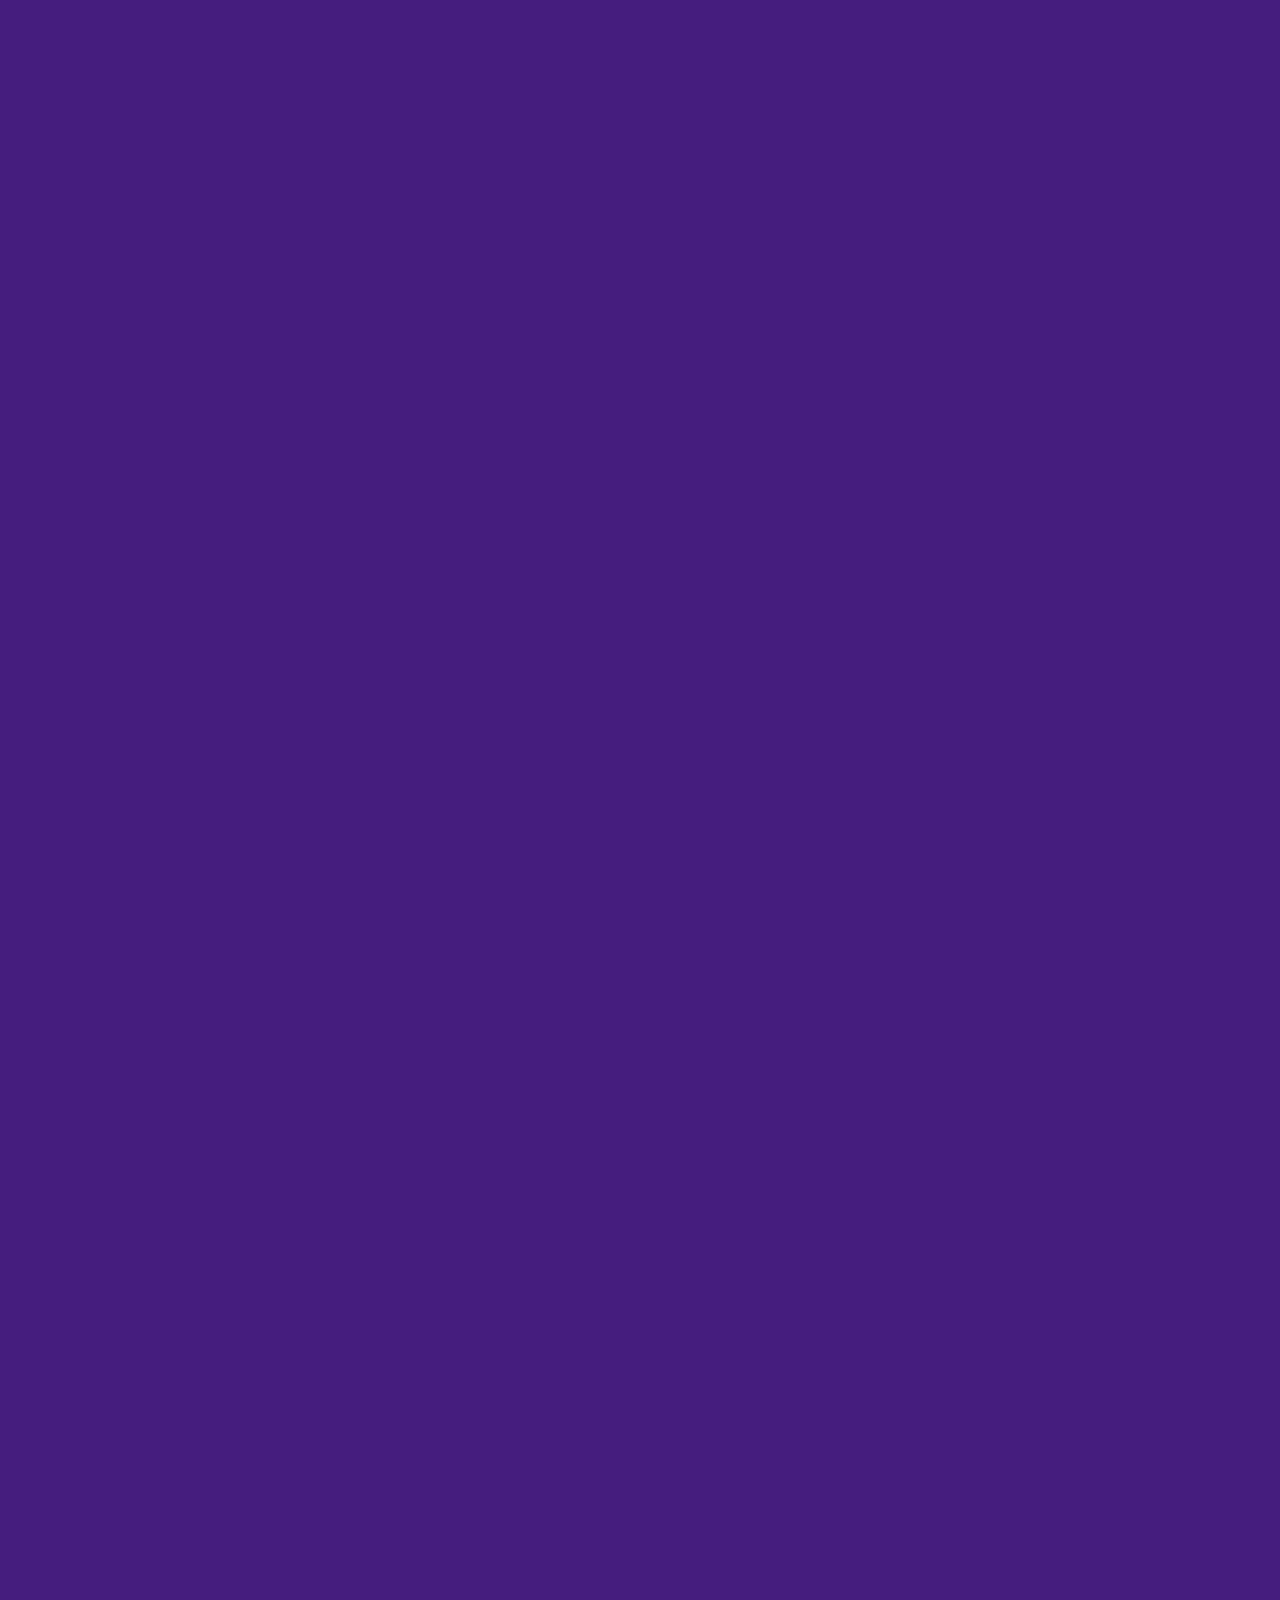
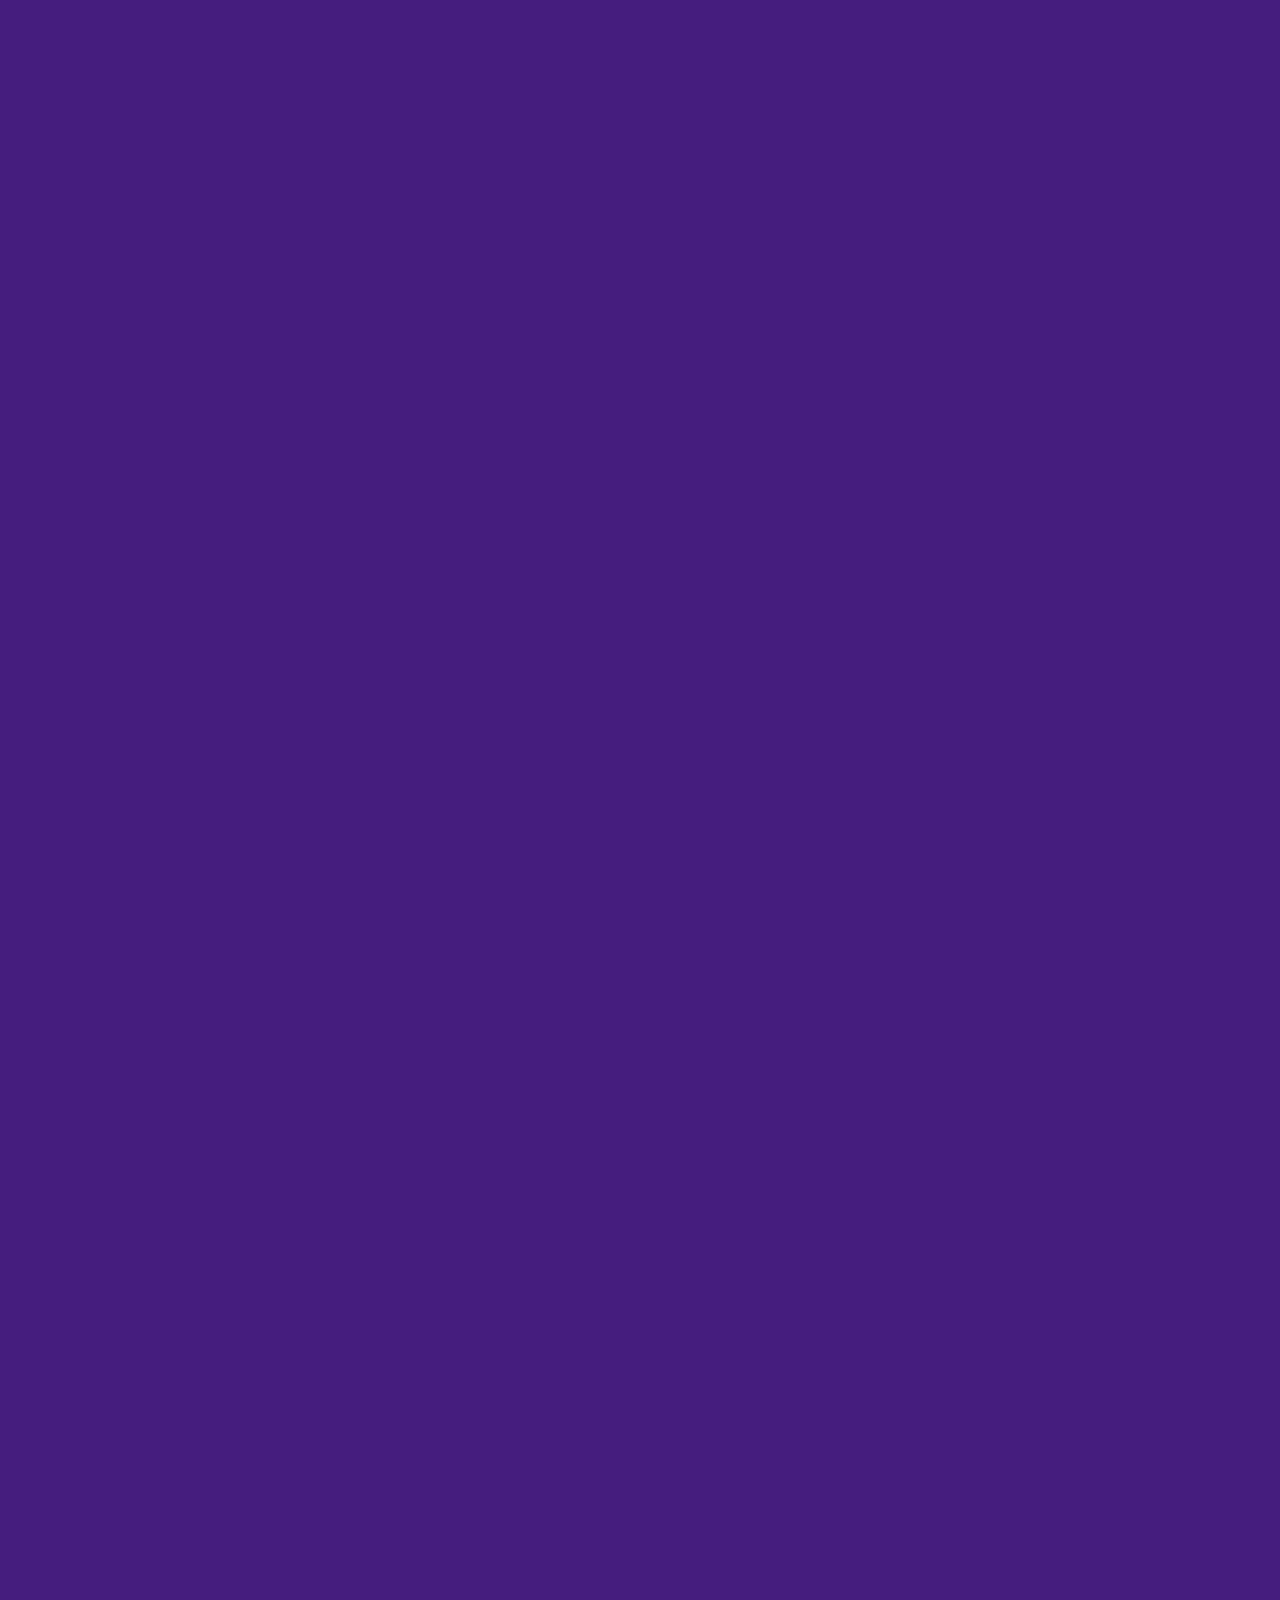
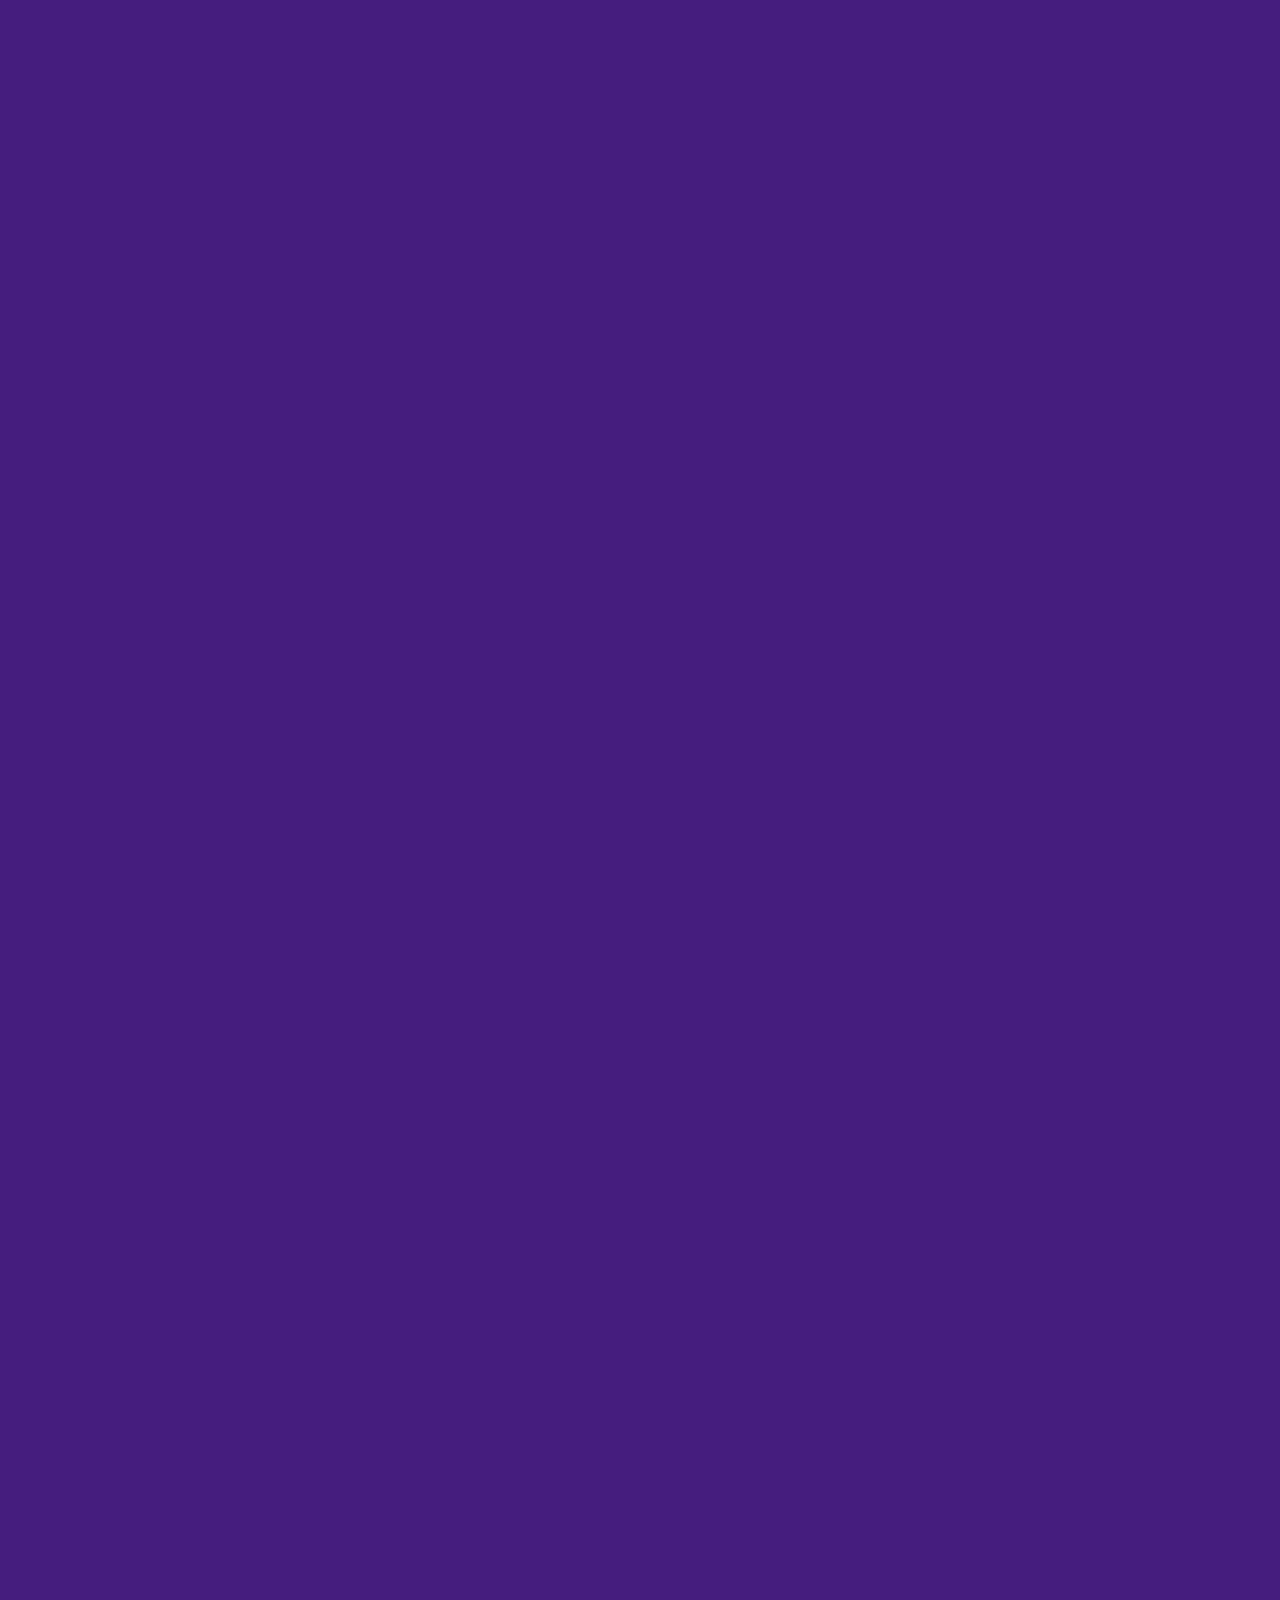
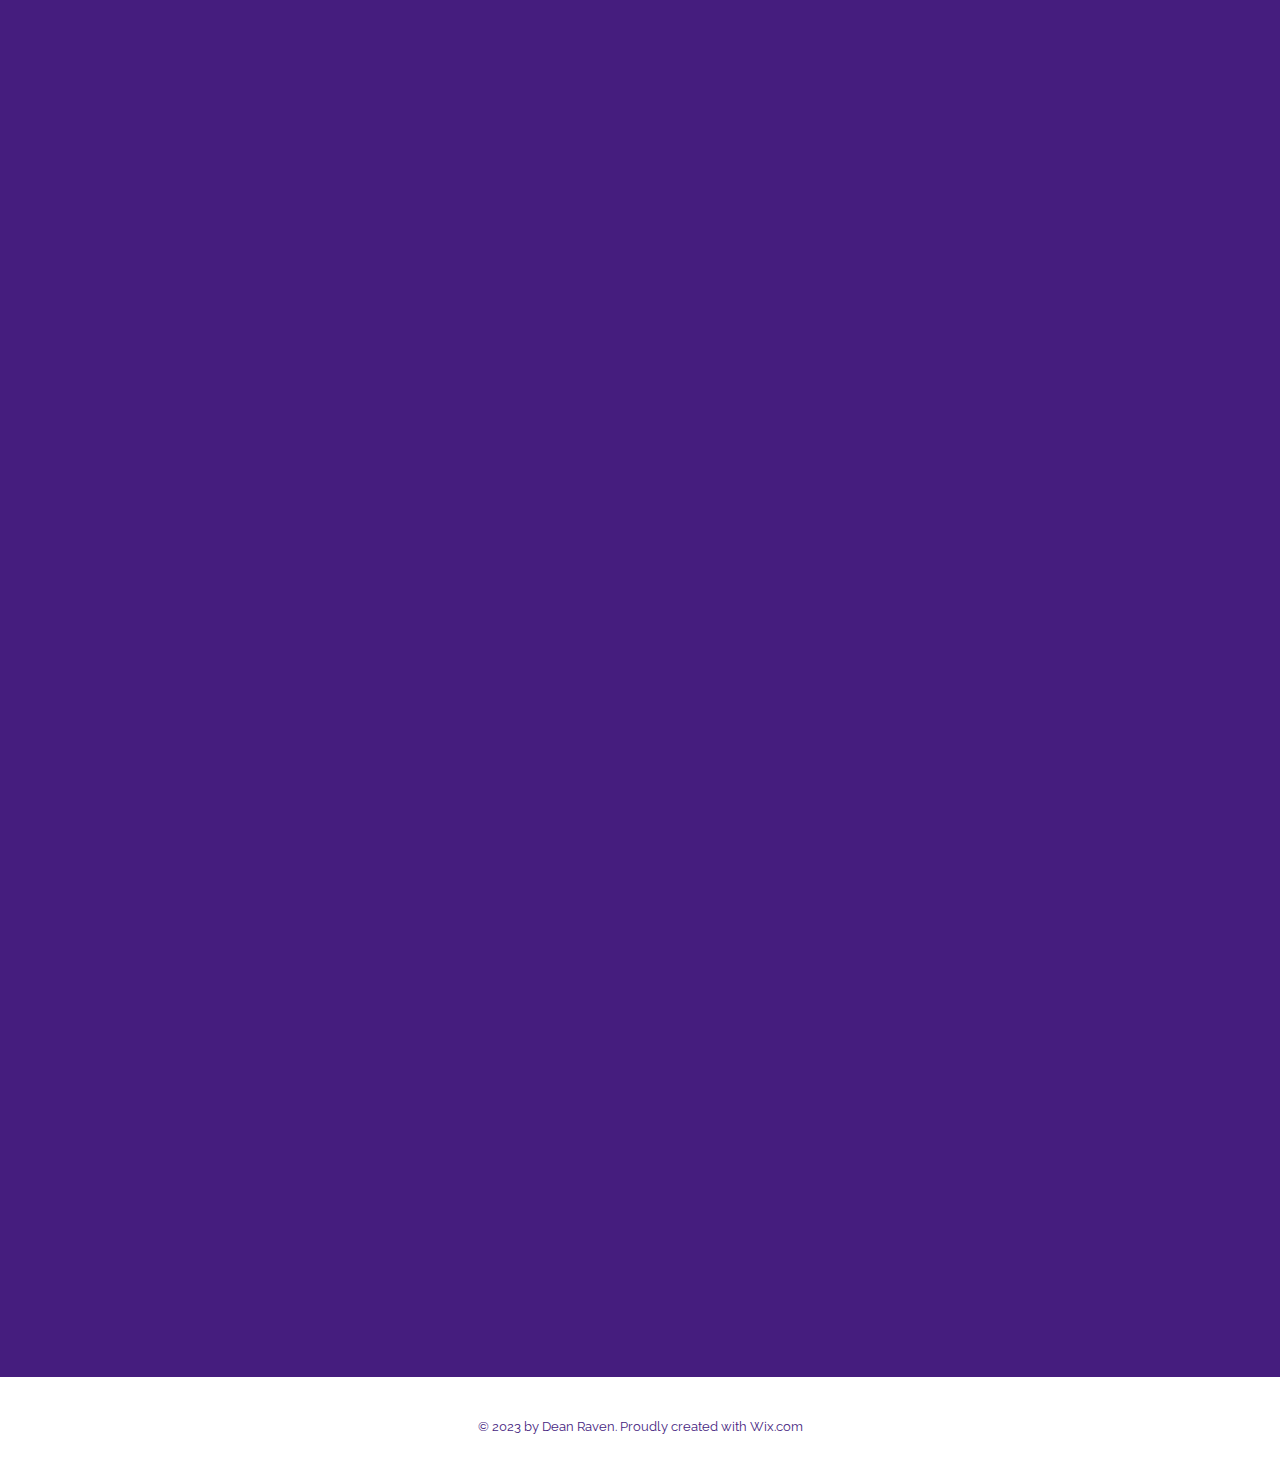
<file: JavaScript/fedeInDemo/fadeInDemo.html>
<!DOCTYPE html>
<html lang="ja">
    <head>
        <meta charset="utf-8">
        <title>CSS Practice</title>
        <link rel="stylesheet" href="normalize.css">
        <link href="https://fonts.googleapis.com/css?family=Raleway" rel="stylesheet">
        <link rel="stylesheet" href="main.css">
        <link rel="stylesheet" href="https://cdnjs.cloudflare.com/ajax/libs/animate.css/3.5.1/animate.min.css" />
        <script src="jquery-3.2.1.min.js"></script>
        <script src="jquery.inview.js"></script>

    </head>
    <body>
      <header>
        <div class="rogo" id="home"><img src="icon.png" alt="" width="80px" height="80px"></div>
        <nav class="menuber">
          <ul>
            <li><a href="#home">Home</a></li>
            <li><a href="#projects">Projects</a></li>
            <li><a href="#info">Infos</a></li>
          </ul>
        </nav>
      </header>
      <main>
        <content id="mainTitle">
            <div class="container animated">
              <h1>Dean Raven</h1>
              <p>Graphic designer & Art director</p>
              <img src="white-arrow.png" class="indicator" width="50px" height="50px">
            </div>
        </content>
        <content id="projects" class="fadeFirst">
          <div class="contentTitle">
              <h2>Projects</h2>
              <p class="indicator">・・・</p>
          </div>
          <div class="projectIntroduce">
            <div class="projectImg fade"><img src="1.webp" alt="Duola Jeans" width="600px" height="400px"></div>
            <div class="projectText">
              <h3 class="fade">Duola Jeans</h3>
              <p>Direction, Production & Editing</p>
              <p>I'm a paragraph. Click here to add your own text and edit me. I’m a great place for you to tell a story and let your users know a little more about you.</p>
              <a href="">+ Read more</a>
            </div>
          </div>
          <div class="projectIntroduce">
            <div class="projectImg fade"><img src="2.webp" alt="TheFlowersFactory"  width="600px" height="400px"></div>
            <div class="projectText">
              <h3 class="fade">The Flowers<br>Factory</h3>
              <p>Branding & Web design</p>
              <p>I'm a paragraph. Click here to add your own text and edit me. I’m a great place for you to tell a story and let your users know a little more about you.</p>
              <a href="">+ Read more</a>
            </div>
          </div>
          <div class="projectIntroduce">
            <div class="projectImg fade"><img src="3.png" alt="" width="600px" height="601px"></div>
            <div class="projectText">
              <h3 class="fade">The Flowers<br>Factory</h3>
              <p>Branding & Web design</p>
              <p>I'm a paragraph. Click here to add your own text and edit me. I’m a great place for you to tell a story and let your users know a little more about you.</p>
              <a href="">+ Read more</a>
            </div>
          </div>
          <div class="projectIntroduce">
            <div class="projectImg fade"><img src="4.webp" alt="CharlotteBallet" width="600px" height="869px"></div>
            <div class="projectText">
              <h3 class="fade">Charlotte<br>Ballet</h3>
              <p>Branding & Web design</p>
              <p>I'm a paragraph. Click here to add your own text and edit me. I’m a great place for you to tell a story and let your users know a little more about you.</p>
              <a href="">+ Read more</a>
            </div>
          </div>
          <div class="projectIntroduce">
            <div class="projectImg fade"><img src="5.png"  width="600px" height="400px" alt="TheFlowersFactory"></div>
            <div class="projectText">
              <h3 class="fade">Holiday<br>Travel<br>Agency</h3>
              <p>Video Art</p>
              <p>I'm a paragraph. Click here to add your own text and edit me. I’m a great place for you to tell a story and let your users know a little more about you.</p>
              <a href="">+ Read more</a>
            </div>
          </div>
          <div class="projectIntroduce">
            <div class="projectImg fade"><img src="6.webp" alt="" data-type="image"  width="600px" height="869px"></div>
            <div class="projectText">
              <h3 class="fade">The North<br>Wood<br>Factory</h3>
              <p>Poster design</p>
              <p>I'm a paragraph. Click here to add your own text and edit me. I’m a great place for you to tell a story and let your users know a little more about you.</p>
              <a href="">+ Read more</a>
            </div>
          </div>
          <div class="projectIntroduce">
            <div class="projectImg fade"><img src="7.webp" alt="" width="600px" height="869px"></div>
            <div class="projectText">
              <h3 class="fade">Yoolica<br>Fashion</h3>
              <p>Art Direction & Production</p>
              <p>I'm a paragraph. Click here to add your own text and edit me. I’m a great place for you to tell a story and let your users know a little more about you.</p>
              <a href="">+ Read more</a>
            </div>
          </div>
        </content>
        <content id="info">
            <div class="contentTitle fade">
                <h2>Info</h2>
                <p class="indicator">・・・</p>
            </div>
            <p class="contact fade">500 Terry Francois Street,  San Francisco, CA 94158<br>Email: info@mysite.com | Tel: 123-456-7890</p>
            <div class="snsIcons fade">
              <a href=""><img src="facebook.png"></a>
              <a href=""><img src="twitter.png"></a>
              <a href=""><img src="youtube.png"></a>
              <a href=""><img src="instagram.png"></a>
            </div>
            <form class="fade">
              <input type="text" name="name" size="" value="" placeholder="お名前*"/><br>
              <input type="text" name="email" size="" value="" placeholder="メールアドレス*"/><br>
              <input type="text" name="title" size="" value="" placeholder="件名"/><br>
              <textarea name="message" placeholder="メッセージ" cols="" rows="10"></textarea><br>
              <input type="submit" value="Send"/>
            </form>
        </content>
      </main>
      <footer>
        <div>
          <p>© 2023 by Dean Raven. Proudly created with Wix.com</p>
        </div>
      </footer>

      <script>
        $(function () {

          var h = $(window).height(); // ウィンドウの高さを取得
          var spead1 = 700;
          var spead2 = 1200; // フェードインスピード

          $('.container').on('inview', function(event, isInView) {
              if (isInView) {
              //表示領域に入った時
                $(this).addClass('fadeInDown');
              } else {
              //表示領域から出た時
                $(this).removeClass('fadeInDown');
                $(this).css('opacity',0); //非表示にしておく
              }
          });


          $('.fadeFirst').css('opacity',0); //非表示にしておく
          $('.fadeFirst').on('inview', function(event, isInView) {

              if (isInView) {  //表示領域に入った時
                  $(this).animate({
                    opacity: 1
                  },spead1);
              } else {//表示領域から出た時
                 $(this).css('opacity',1);
                 //非表示にしておく
              }
         });

         $('.fade').css({
           'opacity':0,
           'padding-top': '30px'
         });
         $('.fade').on('inview', function(event, isInView) {
           if (isInView) {  //表示領域に入った時
               $(this).animate({
                 'opacity': 1,
                 'padding-top': 0
               },spead2);

           } else {//表示領域から出た時
              $(this).stop(false,true).css('opacity',1).css('padding-top', '0px');
              //非表示にしておく
            }
         });

      });
      </script>
    </body>
</html>
</file>
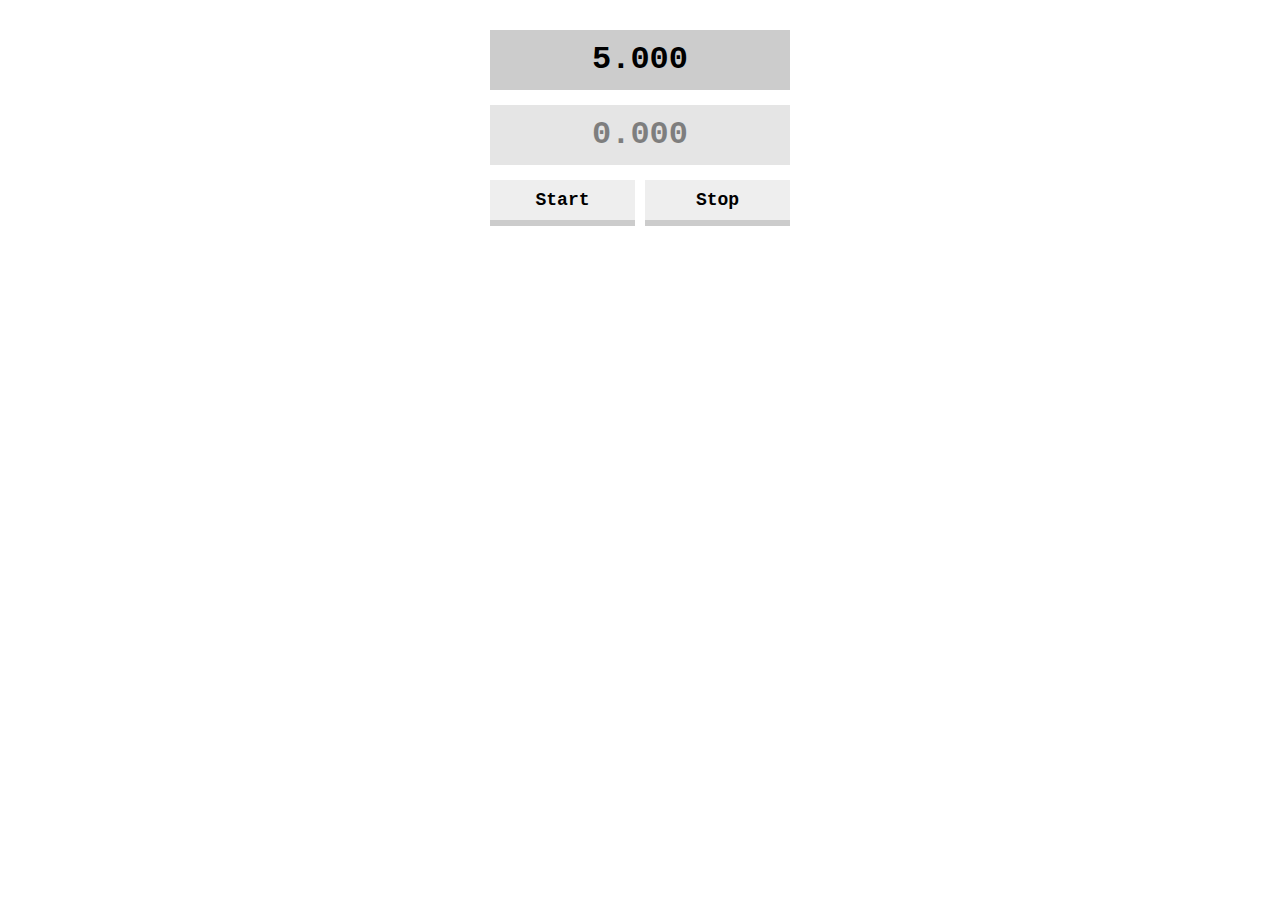
<file: JavaScript/JS5seconds/5seconds.html>
<!DOCTYPE html>
<html lang="ja">
<head>
  <meta charset="utf-8">
  <title> 5 seconds!</title>
  <link rel="stylesheet" href="css/style.css">
</head>
<body>
    <div class="container">
        <div id="target">5.000</div>
        <div id="result" class="standby">0.000</div>
        <div class="bottons">
            <div id="start">Start</div>
            <div id="stop">Stop</div>
        </div>
    </div>
    <script src="js/main.js"></script>
</body>
</html>
</file>
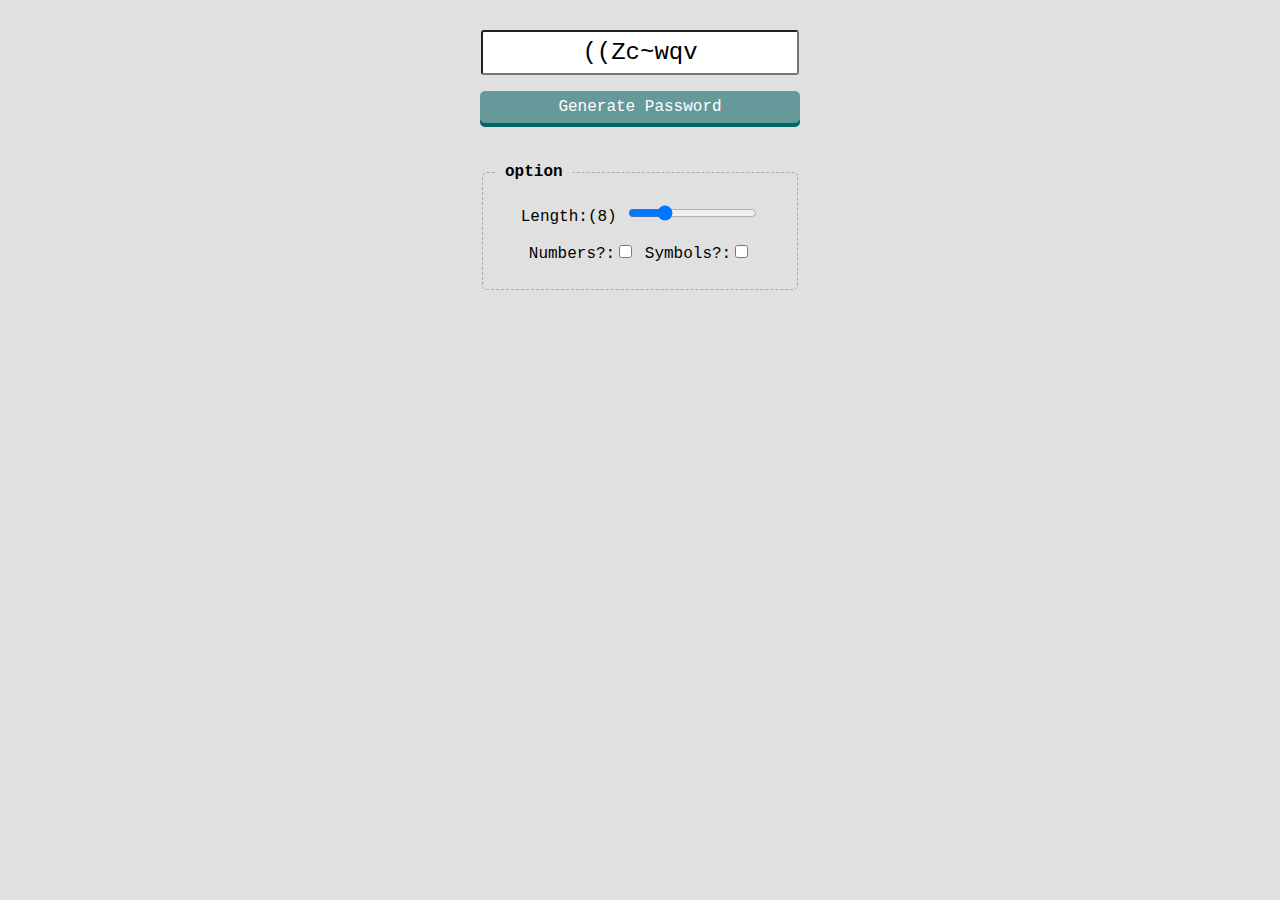
<file: JavaScript/JSPassGenerator/PasswordGenerator.html>
<!DOCTYPE html>
<html lang="ja">
<head>
    <meta charset="utf-8">
    <title>Password Generator</title>
    <style>
        body{
          background: #e0e0e0;
          font-family: 'Courier New', sans-serif;
          text-align: center;
        }
        .container{
          width: 320px;
          margin: 30px auto;
          /*background: #fff;*/
        }
        input[type="text"]{
          width: 300px;
          padding: 7px;
          border-radius: 3px;
          font-size: 24px;
          font-family: 'Courier New', sans-serif;
          text-align: center;

        }
        #btn{
          color: #fff;
          background: #669999;
          padding: 7px;
          border-radius: 5px;
          box-shadow: 0 4px 0 #006666;
          cursor: pointer;
          user-select: none;
        }
        #btn:hover{
          opacity: 0.7;
        }
        fieldset{
          margin-top: 40px;
          border: 1px dashed #aaa;
          border-radius: 5px;
          text-align:left;
          user-select: none;

        }
        legend{
          font-weight: bold;
          padding: 0 10px;
        }
        fieldset p{
          text-align: center;
        }
    </style>

</head>
<body>
  <div class="container">
    <p><input type="text" id="result"></p>
     <div id="btn">Generate Password</div>
    <fieldset>    <!-- enclose with line -->
      <legend>option</legend> <!-- protrude the field -->
      <p>Length:(<span id="label">8<!--innerHTML--></span>)
        <input type="range" id="slider" value="8" min="4" max="20"></p>
      <p>
        Numbers?:<input type="checkbox" id="numbers">
        Symbols?:<input type="checkbox" id="symbols">
      </p>
    </fieldset>
  </div>
  <!-- contaiber -->
  <script>
    (function(){
      'use strict';
      var slider = document.getElementById('slider');
      var label = document.getElementById('label');
      var btn = document.getElementById('btn');
      var result = document.getElementById('result');
      var numbers = document.getElementById('numbers');
      var symbols = document.getElementById('symbols');

      function getPassword(){
          var seed_letters = 'abcdefghijklmnopqrstuvwxyz';
          var seed_numbers= '0123456789';
          var seed_symbols = '?~()%$#@*&!¥';
          var seed;


          //  checkbox action
          seed = seed_letters + seed_letters.toUpperCase();
          if(numbers.value === true){
            seed += seed_numbers;
          }
          if(symbols.value){
            seed += seed_symbols;
          }



          var len = slider.value;
          var pwd = '';

          // for( var i=0 ; i<len ; i++ ){
          //   pwd += seed[Math.floor(Math.random() * seed.length)];
          // }
          while(len--){
            pwd += seed[Math.floor(Math.random() * seed.length)];
          }

          result.value = pwd;
      }


      slider.addEventListener('change',function(){
         label.innerHTML = this.value;
      });
      btn.addEventListener('click',function(){
          getPassword();
         // result.value = 'Hello KONICHIWA';
      });
      result.addEventListener('click',function(){
         this.select();
      });

      getPassword();
    })();
  </script>
</body>
</html>
</file>
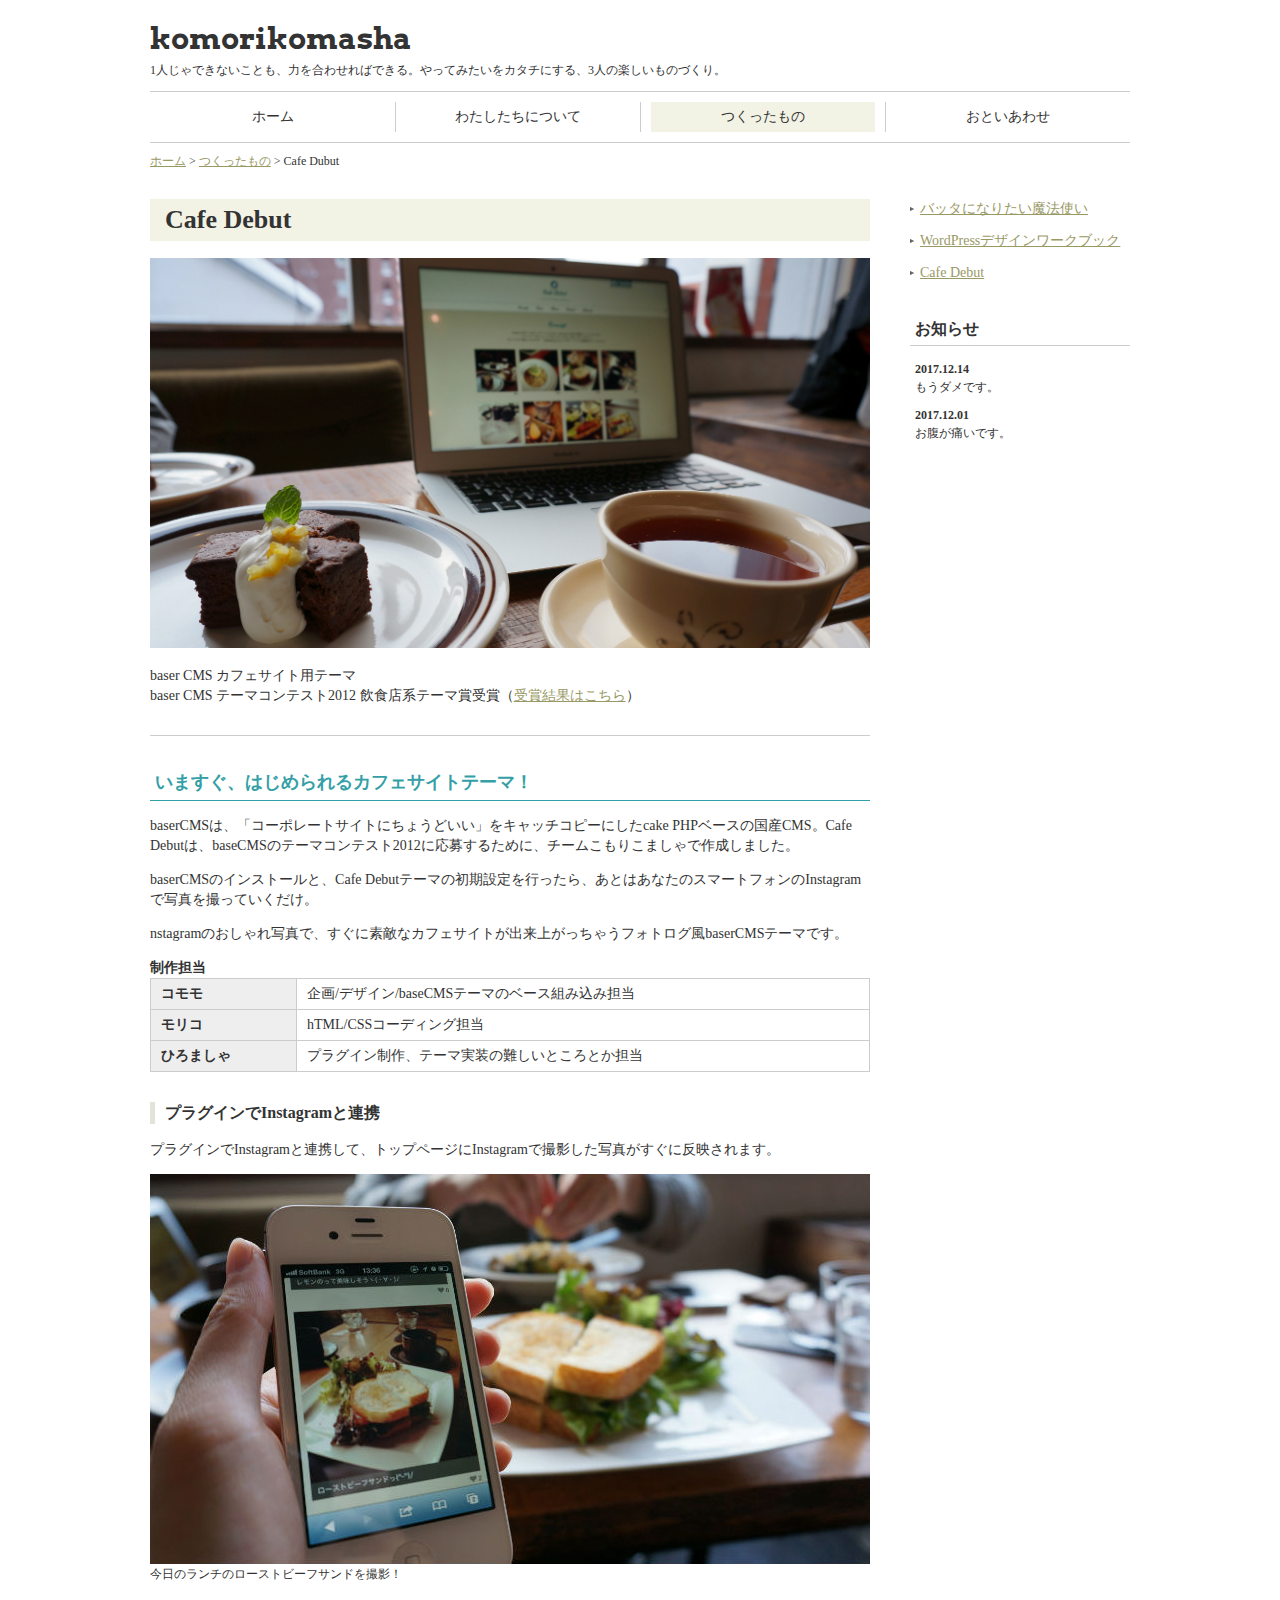
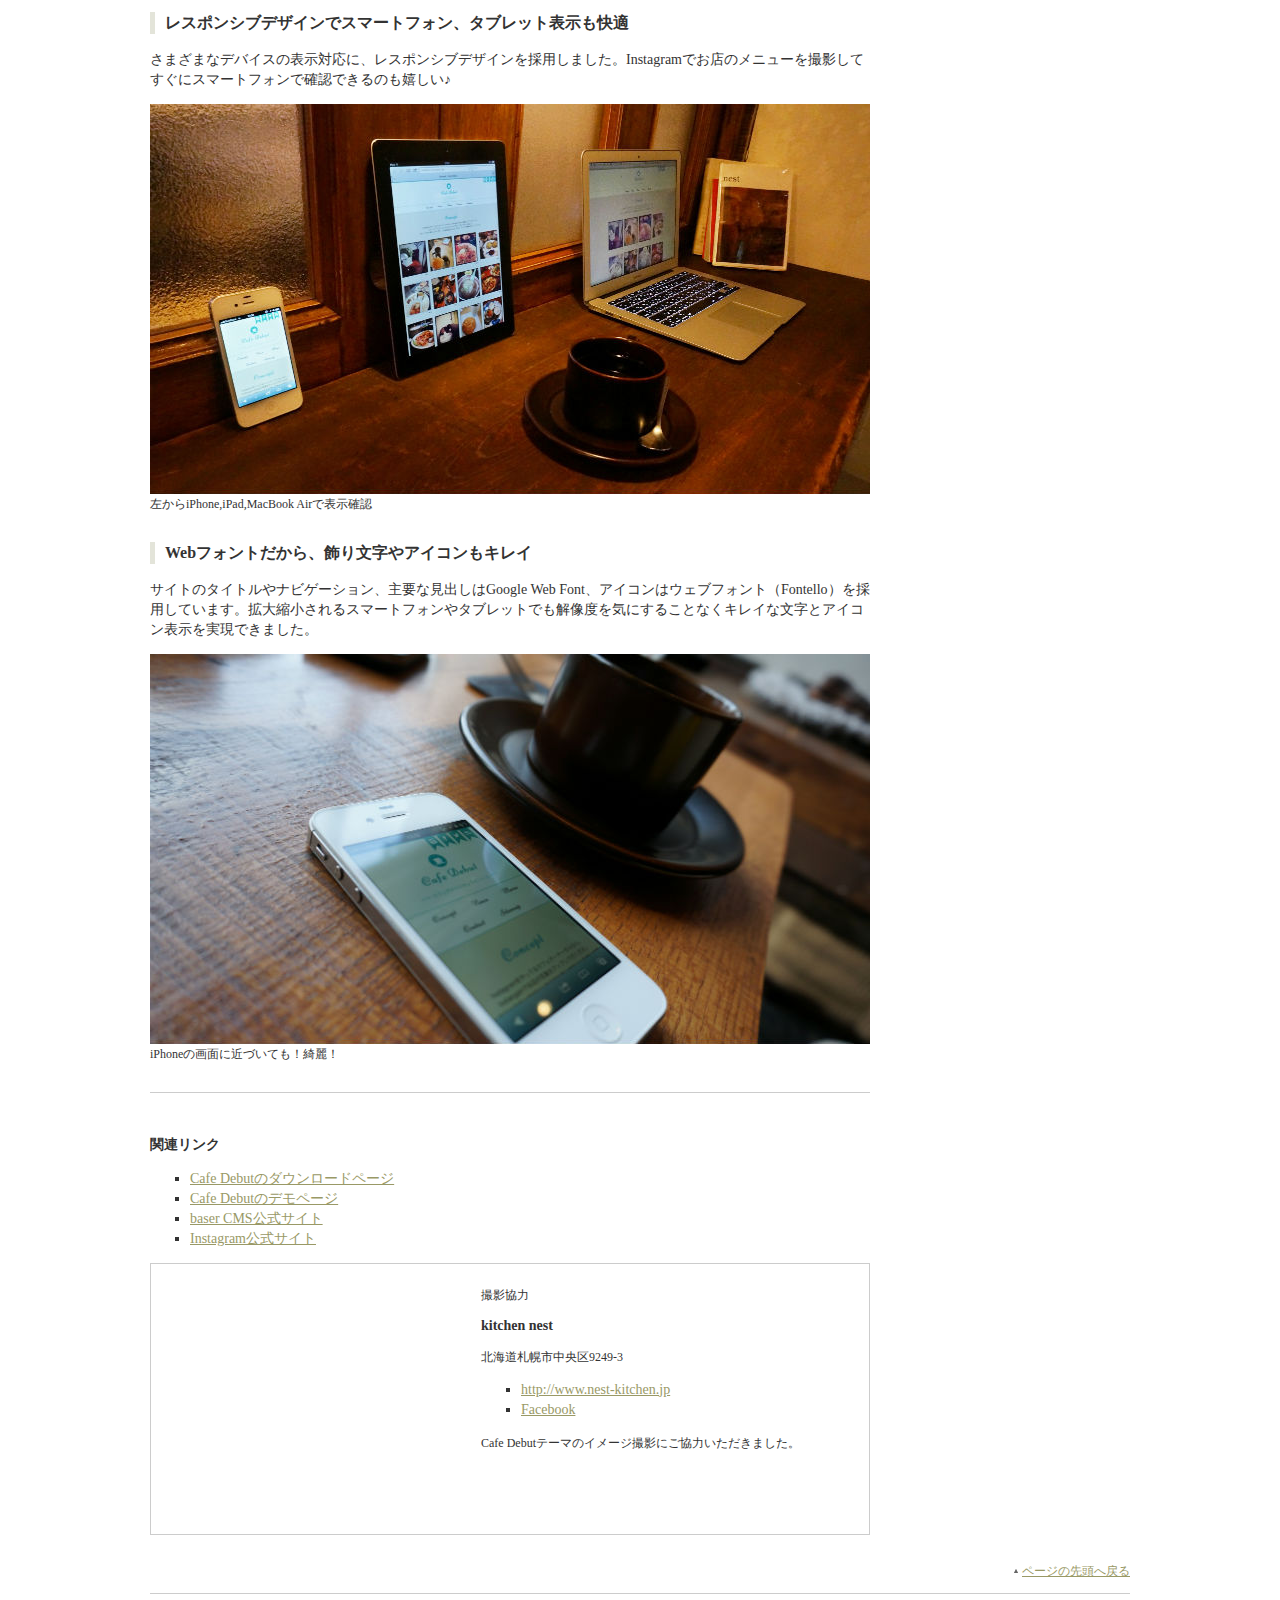
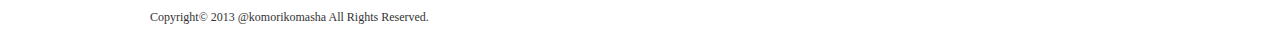
<file: htmlCSS/practiceSite/portfolio/01.html>
<!DOCTYPE html>
<html lang="ja">
<head>
  <meta charset="utf-8">
  <title>Cafe Debut | つくったもの | komorikomasha</title>
  <link rel="stylesheet" href="../common/css/normalize.css">
  <link rel="stylesheet" href="../common/css/style.css">
</head>
<body>
<div id="page">
  <header id="pageHead">
    <h1 id="siteTitle">komorikomasha</h1>
    <p id="catchcopy">1人じゃできないことも、力を合わせればできる。やってみたいをカタチにする、3人の楽しいものづくり。</p>
    <nav class="globalNavi">
      <ul>
        <li><a href="../index.html">ホーム</a></li>
        <li><a href="../about/index.html">わたしたちについて</a></li>
        <li class="current"><a href="index.html">つくったもの</a></li>
        <li><a href="../contact/index.html">おといあわせ</a></li>
      </ul>
    </nav>
  </header>

  <p class="topicPath"><a href="../index.html">ホーム</a> &gt; <a href="index.html">つくったもの</a> &gt; Cafe Dubut</p>

  <div id="pageBody">
      <div id="pageBodyMain">
        <article class="articleDetail">
          <header class="articleDetailHead">
            <h1 class="pageTitle">Cafe Debut</h1>
            <img src="images/img_01_01.jpg" alt="" width="720" height="390">
            <p>baser CMS カフェサイト用テーマ<br>
            baser CMS テーマコンテスト2012 飲食店系テーマ賞受賞（<a href="http://contest.basercms.net/">受賞結果はこちら</a>）</p>
          </header>
          <section class="articleDetailBody">
                <h2 class="heading-A">いますぐ、はじめられるカフェサイトテーマ！</h2>
                <p>baserCMSは、「コーポレートサイトにちょうどいい」をキャッチコピーにしたcake PHPベースの国産CMS。Cafe Debutは、baseCMSのテーマコンテスト2012に応募するために、チームこもりこましゃで作成しました。<p>
                <p>baserCMSのインストールと、Cafe Debutテーマの初期設定を行ったら、あとはあなたのスマートフォンのInstagramで写真を撮っていくだけ。</p>
                <p>nstagramのおしゃれ写真で、すぐに素敵なカフェサイトが出来上がっちゃうフォトログ風baserCMSテーマです。</p>

                <table>
                  <caption>制作担当</caption>
                  <tr>
                     <th>コモモ</th>
                     <td>企画/デザイン/baseCMSテーマのベース組み込み担当</td>
                  </tr>
                  <tr>
                    <th>モリコ</th>
                    <td>hTML/CSSコーディング担当</td>
                  </tr>
                  <tr>
                    <th>ひろましゃ</th>
                    <td>プラグイン制作、テーマ実装の難しいところとか担当</td>
                  </tr>
                </table>

                <section>
                  <h3 class="heading-B">プラグインでInstagramと連携</h3>
                  <p>プラグインでInstagramと連携して、トップページにInstagramで撮影した写真がすぐに反映されます。</p>
                  <figure>
                    <img src="images/img_01_02.jpg" alt="撮影した料理の写真もすぐにトップページで確認できます。" width="720" height="390">
                    <figcaption>今日のランチのローストビーフサンドを撮影！</figcaption>
                  </figure>
                </section>
                <section>
                  <h3 class="heading-B">レスポンシブデザインでスマートフォン、タブレット表示も快適</h3>
                  <p>さまざまなデバイスの表示対応に、レスポンシブデザインを採用しました。Instagramでお店のメニューを撮影してすぐにスマートフォンで確認できるのも嬉しい♪</p>
                  <figure>
                    <img src="images/img_01_03.jpg" alt="スマートフォン、タブレット、パソコンで表示を確認すると、それぞれレイアウトが変わります。" width="720" height="390">
                    <figcaption>左からiPhone,iPad,MacBook Airで表示確認</figcaption>
                  </figure>
                </section>
                <section>
                  <h3 class="heading-B">Webフォントだから、飾り文字やアイコンもキレイ</h3>
                  <p>サイトのタイトルやナビゲーション、主要な見出しはGoogle Web Font、アイコンはウェブフォント（Fontello）を採用しています。拡大縮小されるスマートフォンやタブレットでも解像度を気にすることなくキレイな文字とアイコン表示を実現できました。</p>
                  <figure>
                    <img src="images/img_01_04.jpg" alt="スマートフォンの画面でも文字とアイコンの表示が劣化しません。" width="720" height="390">
                    <figcaption>iPhoneの画面に近づいても！綺麗！</figcaption>
                  </figure>
               </section>
          </section>
          <footer class="articleDetailFoot">
            <section>
                  <h2 class="heading-C">関連リンク</h2>
                  <ul>
                    <li><a href="http://basercms.net/themes/archives/14">Cafe Debutのダウンロードページ</a></li>
                    <li><a href="http://cafedebut.cat-speak.net/">Cafe Debutのデモページ</a></li>
                    <li><a href="http://contest.basercms.net/">baser CMS公式サイト</a></li>
                    <li><a href="http://instagram.com/">Instagram公式サイト</a></li>
                  </ul>
            </section>
            <aside class="creditUnit">
              <div class="creditUnitText">
                <p>撮影協力</p>
                <h2 class="heading-C">kitchen nest</h2>
                <p>北海道札幌市中央区9249-3</p>
                <ul>
                  <li><a href="http://www.nest-kitchen.jp" target="new">http://www.nest-kitchen.jp</a></li>
                  <li><a href="http://www.facebook.com/" target="new">Facebook</a></li>
                </ul>
                <p>Cafe Debutテーマのイメージ撮影にご協力いただきました。</p>
              </div>
              <div class="creditUnitMap">
                <iframe src="https://www.google.com/maps/embed?pb=!1m18!1m12!1m3!1d186622.59764062995!2d141.15579781812679!3d43.041892526437046!2m3!1f0!2f0!3f0!3m2!1i1024!2i768!4f13.1!3m3!1m2!1s0x5f0ad619823f2eb1%3A0x8cee966aef80e6d0!2sChuo%2C+Sapporo%2C+Hokkaido%2C+Japan!5e0!3m2!1sen!2shu!4v1513532982237" width="300" height="250" frameborder="0" style="border:0" allowfullscreen></iframe>
              </div>
            </aside>
          </footer>
        </article>
      <!-- 終了 #pageBodyMain --></div>
      <div id="pageBodySub">
        <nav class="localNavi">
          <ul>
            <li><a href="03.html">バッタになりたい魔法使い</a></li>
            <li><a href="02.html">WordPressデザインワークブック</a></li>
            <li><a href="01.html">Cafe Debut</a></li>
          </ul>
        </nav>
        <section class="newsList">
          <h2>お知らせ</h2>
          <ul>
            <li><time datetime="2017-12-14">2017.12.14</time>
              もうダメです。
            </li>
            <li><time datetime="2017-12-01">2017.12.01</time>
              お腹が痛いです。
            </li>
          </ul>
        </section>
      <!-- 終了 #pageBodySub --></div>
  <!-- 終了 #pageBody --></div>

  <p class="pagetop"><a href="#page">ページの先頭へ戻る</a></p>

  <footer id="pageFoot">
    <p id="copyright"><small>Copyright&copy; 2013 @komorikomasha All Rights Reserved.</small></p>
  </footer>
</div>
</body>
</html>
</file>
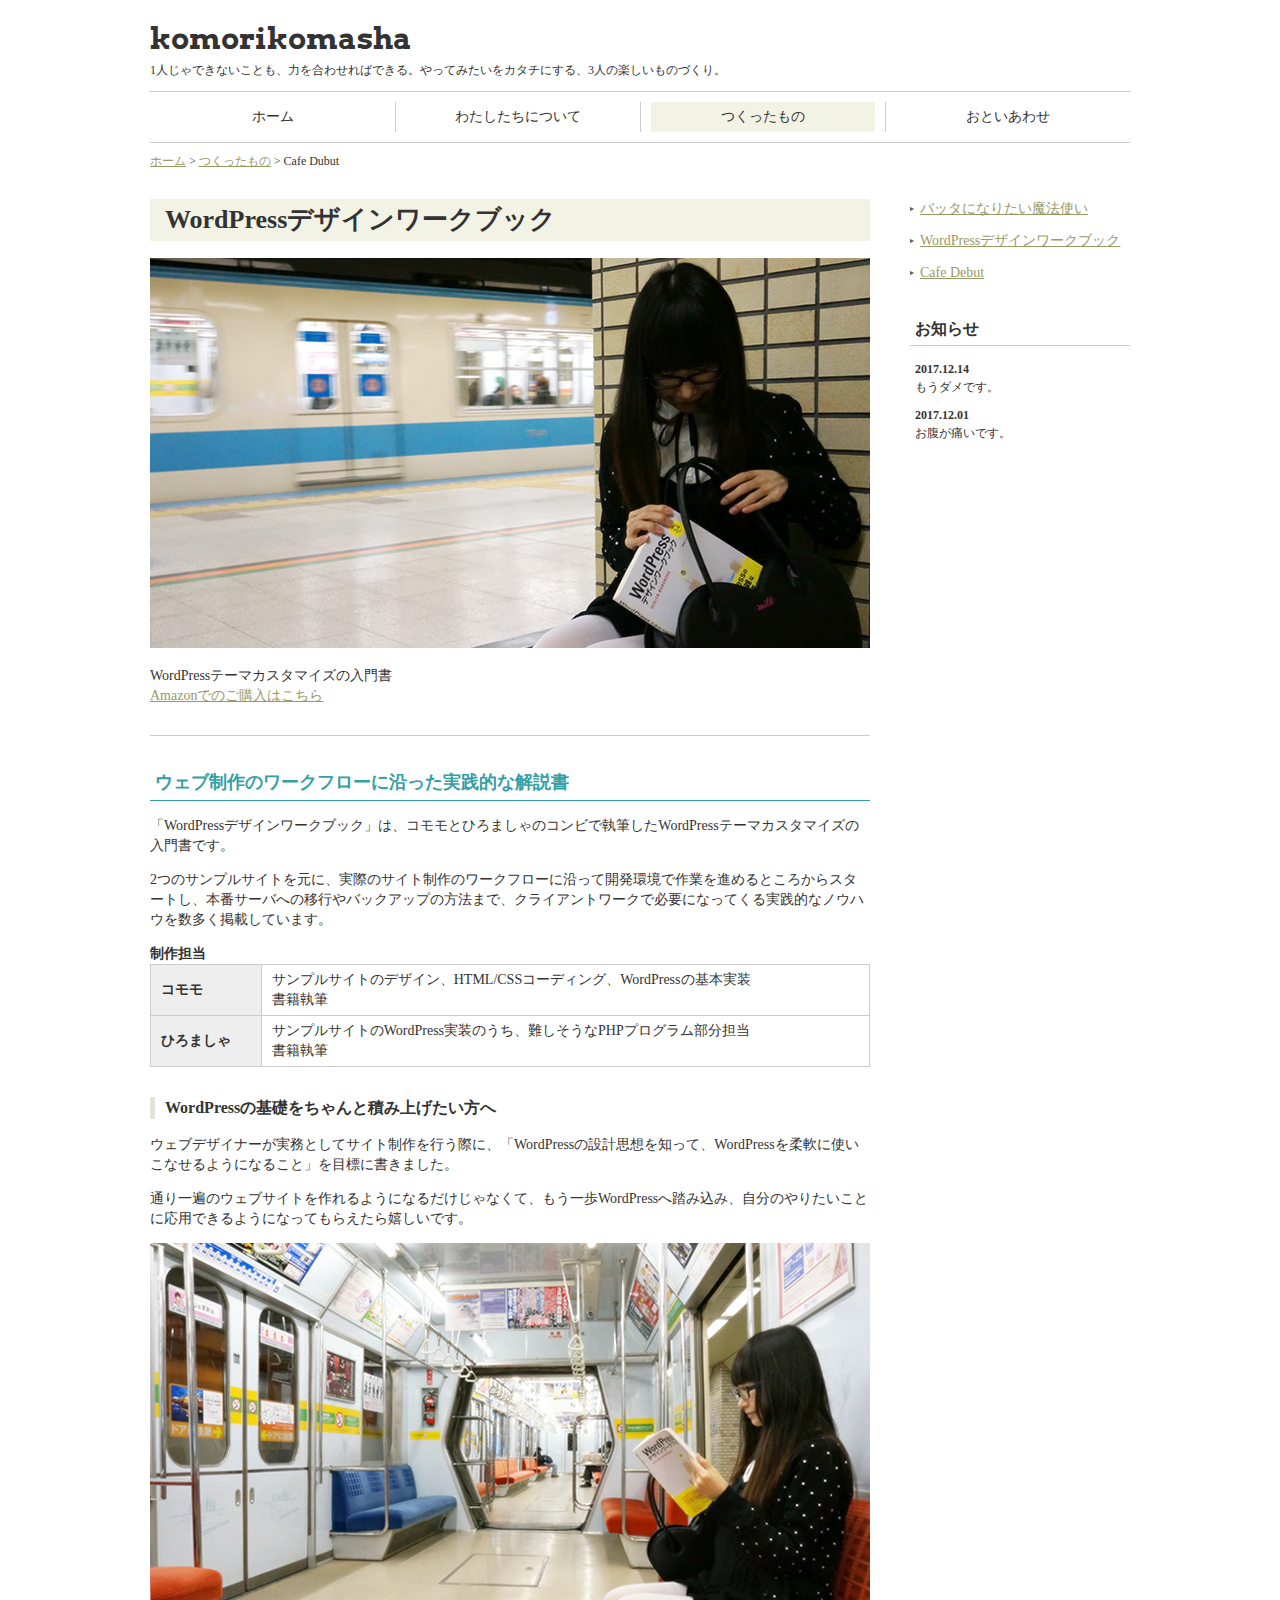
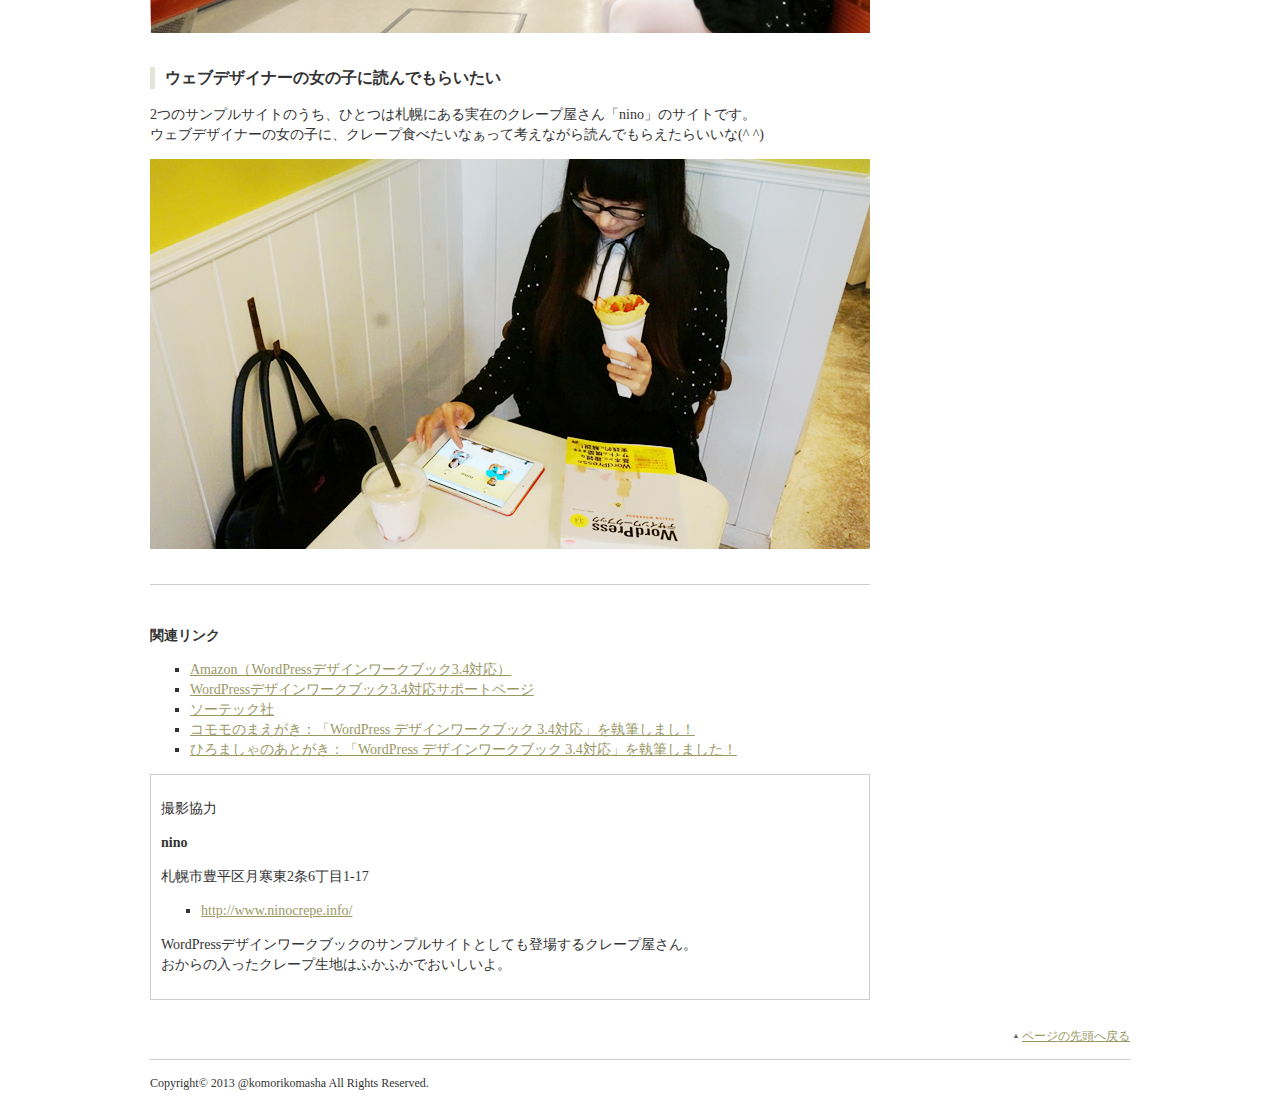
<file: htmlCSS/practiceSite/portfolio/02.html>
<!DOCTYPE html>
<html lang="ja">
<head>
  <meta charset="utf-8">
  <title>WordPressデザインワークブック | つくったもの | komorikomasha</title>
  <link rel="stylesheet" href="../common/css/normalize.css">
  <link rel="stylesheet" href="../common/css/style.css">
</head>
<body>
<div id="page">
  <header id="pageHead">
    <h1 id="siteTitle">komorikomasha</h1>
    <p id="catchcopy">1人じゃできないことも、力を合わせればできる。やってみたいをカタチにする、3人の楽しいものづくり。</p>
    <nav class="globalNavi">
      <ul>
        <li><a href="../index.html">ホーム</a></li>
        <li><a href="../about/index.html">わたしたちについて</a></li>
        <li class="current"><a href="index.html">つくったもの</a></li>
        <li><a href="../contact/index.html">おといあわせ</a></li>
      </ul>
    </nav>
  </header>

  <p class="topicPath"><a href="../index.html">ホーム</a> &gt; <a href="index.html">つくったもの</a> &gt; Cafe Dubut</p>

  <div id="pageBody">
      <div id="pageBodyMain">
        <article class="articleDetail">
          <header class="articleDetailHead">
            <h1 class="pageTitle">WordPressデザインワークブック</h1>
            <img src="images/img_02_01.jpg" alt="" width="720" height="390">
            <p>WordPressテーマカスタマイズの入門書<br>
            <a href="http://www.amazon.co.jp/dp/4881669281">Amazonでのご購入はこちら</a></p>
          </header>
          <section class="articleDetailBody">
                <h2 class="heading-A">ウェブ制作のワークフローに沿った実践的な解説書</h2>
                <p>「WordPressデザインワークブック」は、コモモとひろましゃのコンビで執筆したWordPressテーマカスタマイズの入門書です。<p>
                <p>2つのサンプルサイトを元に、実際のサイト制作のワークフローに沿って開発環境で作業を進めるところからスタートし、本番サーバへの移行やバックアップの方法まで、クライアントワークで必要になってくる実践的なノウハウを数多く掲載しています。</p>

                <table>
                  <caption>制作担当</caption>
                  <tr>
                     <th>コモモ</th>
                     <td>サンプルサイトのデザイン、HTML/CSSコーディング、WordPressの基本実装<br>
                     書籍執筆</td>
                  </tr>
                  <tr>
                    <th>ひろましゃ</th>
                    <td>サンプルサイトのWordPress実装のうち、難しそうなPHPプログラム部分担当<br>
                    書籍執筆</td>
                  </tr>
                </table>

                <section>
                  <h3 class="heading-B">WordPressの基礎をちゃんと積み上げたい方へ</h3>
                  <p>ウェブデザイナーが実務としてサイト制作を行う際に、「WordPressの設計思想を知って、WordPressを柔軟に使いこなせるようになること」を目標に書きました。</p>
                  <p>通り一遍のウェブサイトを作れるようになるだけじゃなくて、もう一歩WordPressへ踏み込み、自分のやりたいことに応用できるようになってもらえたら嬉しいです。</p>
                  <figure>
                    <img src="images/img_02_02.jpg" alt="女の子、電車内" width="720" height="390">
                    <figcaption></figcaption>
                  </figure>
                </section>
                <section>
                  <h3 class="heading-B">ウェブデザイナーの女の子に読んでもらいたい</h3>
                  <p>2つのサンプルサイトのうち、ひとつは札幌にある実在のクレープ屋さん「nino」のサイトです。<br>
                  ウェブデザイナーの女の子に、クレープ食べたいなぁって考えながら読んでもらえたらいいな(^ ^)</p>
                  <figure>
                    <img src="images/img_02_03.jpg" alt="女の子、クレープ" width="720" height="390">
                    <figcaption></figcaption>
                  </figure>
                </section>
          </section>
          <footer class="articleDetailFoot">
            <section>
                  <h2 class="heading-C">関連リンク</h2>
                  <ul>
                    <li><a href="http://www.amazon.co.jp/dp/4881669281">Amazon（WordPressデザインワークブック3.4対応）</a></li>
                    <li><a href="http://www.sotechsha.co.jp/sp/928/">WordPressデザインワークブック3.4対応サポートページ</a></li>
                    <li><a href="http://www.sotechsha.co.jp/">ソーテック社</a></li>
                    <li><a href="http://cat-speak.net/2012/07/05/482/">コモモのまえがき：「WordPress デザインワークブック 3.4対応」を執筆しまし！</a></li>
                    <li><a href="http://another.maple4ever.net/archives/1697/">ひろましゃのあとがき：「WordPress デザインワークブック 3.4対応」を執筆しました！</a></li>
                  </ul>
            </section>
            <aside class="creditUnit">
              <p>撮影協力</p>
              <h2 class="heading-C">nino</h2>
              <p>札幌市豊平区月寒東2条6丁目1-17</p>
              <ul>
                <li><a href="http://www.ninocrepe.info/" target="new">http://www.ninocrepe.info/</a></li>
              </ul>
              <p>WordPressデザインワークブックのサンプルサイトとしても登場するクレープ屋さん。<br>
              おからの入ったクレープ生地はふかふかでおいしいよ。</p>
            </aside>
          </footer>
        </article>
      <!-- 終了 #pageBodyMain --></div>
      <div id="pageBodySub">
        <nav class="localNavi">
          <ul>
            <li><a href="03.html">バッタになりたい魔法使い</a></li>
            <li><a href="02.html">WordPressデザインワークブック</a></li>
            <li><a href="01.html">Cafe Debut</a></li>
          </ul>
        </nav>
        <section class="newsList">
          <h2>お知らせ</h2>
          <ul>
            <li><time datetime="2017-12-14">2017.12.14</time>
              もうダメです。
            </li>
            <li><time datetime="2017-12-01">2017.12.01</time>
              お腹が痛いです。
            </li>
          </ul>
        </section>
      <!-- 終了 #pageBodySub --></div>
  <!-- 終了 #pageBody --></div>

  <p class="pagetop"><a href="#page">ページの先頭へ戻る</a></p>

  <footer id="pageFoot">
    <p id="copyright"><small>Copyright&copy; 2013 @komorikomasha All Rights Reserved.</small></p>
  </footer>
</div>
</body>
</html>
</file>
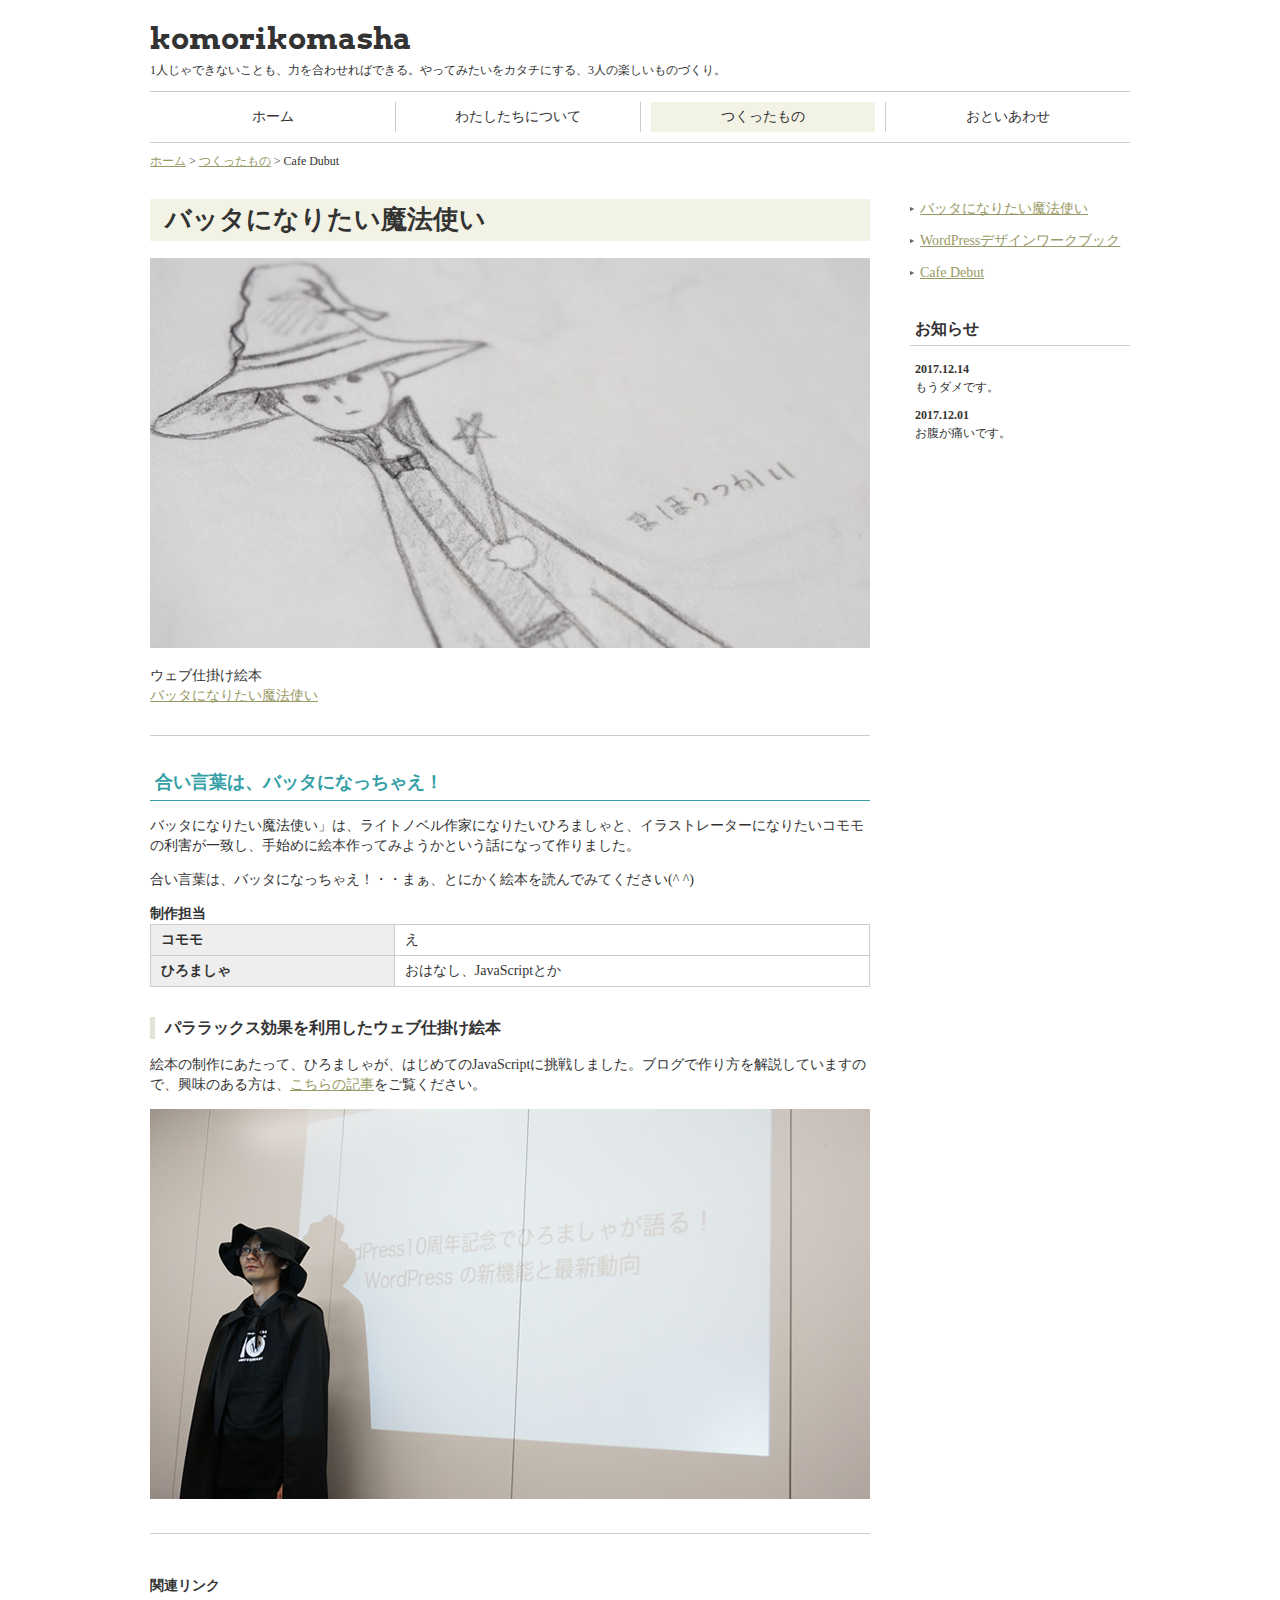
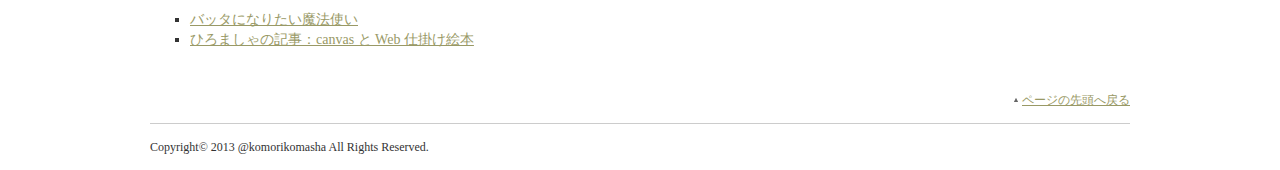
<file: htmlCSS/practiceSite/portfolio/03.html>
<!DOCTYPE html>
<html lang="ja">
<head>
  <meta charset="utf-8">
  <title>バッタになりたい魔法使い | つくったもの | komorikomasha</title>
  <link rel="stylesheet" href="../common/css/normalize.css">
  <link rel="stylesheet" href="../common/css/style.css">
</head>
<body>
<div id="page">
  <header id="pageHead">
    <h1 id="siteTitle">komorikomasha</h1>
    <p id="catchcopy">1人じゃできないことも、力を合わせればできる。やってみたいをカタチにする、3人の楽しいものづくり。</p>
    <nav class="globalNavi">
      <ul>
        <li><a href="../index.html">ホーム</a></li>
        <li><a href="../about/index.html">わたしたちについて</a></li>
        <li class="current"><a href="index.html">つくったもの</a></li>
        <li><a href="../contact/index.html">おといあわせ</a></li>
      </ul>
    </nav>
  </header>

  <p class="topicPath"><a href="../index.html">ホーム</a> &gt; <a href="index.html">つくったもの</a> &gt; Cafe Dubut</p>

  <div id="pageBody">
      <div id="pageBodyMain">
        <article class="articleDetail">
          <header class="articleDetailHead">
            <h1 class="pageTitle">バッタになりたい魔法使い</h1>
            <img src="images/img_03_01.jpg" alt="" width="720" height="390">
            <p>ウェブ仕掛け絵本<br>
            <a href="http://pararaehon.com/">バッタになりたい魔法使い</a></p>
          </header>
          <section class="articleDetailBody">
                <h2 class="heading-A">合い言葉は、バッタになっちゃえ！</h2>
                <p>バッタになりたい魔法使い」は、ライトノベル作家になりたいひろましゃと、イラストレーターになりたいコモモの利害が一致し、手始めに絵本作ってみようかという話になって作りました。<p>
                <p>合い言葉は、バッタになっちゃえ！・・まぁ、とにかく絵本を読んでみてください(^ ^)</p>

                <table>
                  <caption>制作担当</caption>
                  <tr>
                     <th>コモモ</th>
                     <td>え</td>
                  </tr>
                  <tr>
                    <th>ひろましゃ</th>
                    <td>おはなし、JavaScriptとか</td>
                  </tr>
                </table>

                <section>
                  <h3 class="heading-B">パララックス効果を利用したウェブ仕掛け絵本</h3>
                  <p>絵本の制作にあたって、ひろましゃが、はじめてのJavaScriptに挑戦しました。ブログで作り方を解説していますので、興味のある方は、<a href="http://another.maple4ever.net/archives/1805/">こちらの記事</a>をご覧ください。</p>
                  <figure>
                    <img src="images/img_03_02.jpg" alt="ひろましゃ" width="720" height="390">
                    <figcaption></figcaption>
                  </figure>
                </section>
          </section>
          <footer class="articleDetailFoot">
            <section>
                  <h2 class="heading-C">関連リンク</h2>
                  <ul>
                    <li><a href="http://pararaehon.com/">バッタになりたい魔法使い</a></li>
                    <li><a href="http://another.maple4ever.net/archives/1805/">ひろましゃの記事：canvas と Web 仕掛け絵本</a></li>
            </section>
          </footer>
        </article>
      <!-- 終了 #pageBodyMain --></div>
      <div id="pageBodySub">
        <nav class="localNavi">
          <ul>
            <li><a href="03.html">バッタになりたい魔法使い</a></li>
            <li><a href="02.html">WordPressデザインワークブック</a></li>
            <li><a href="01.html">Cafe Debut</a></li>
          </ul>
        </nav>
        <section class="newsList">
          <h2>お知らせ</h2>
          <ul>
            <li><time datetime="2017-12-14">2017.12.14</time>
              もうダメです。
            </li>
            <li><time datetime="2017-12-01">2017.12.01</time>
              お腹が痛いです。
            </li>
          </ul>
        </section>
      <!-- 終了 #pageBodySub --></div>
  <!-- 終了 #pageBody --></div>

  <p class="pagetop"><a href="#page">ページの先頭へ戻る</a></p>

  <footer id="pageFoot">
    <p id="copyright"><small>Copyright&copy; 2013 @komorikomasha All Rights Reserved.</small></p>
  </footer>
</div>
</body>
</html>
</file>
<file: htmlCSS/responsibleSite/css/styles.css>
@charset "utf-8";

/*common*/

body{
    font-size: 14px;
    font-family: Verdana, sans-serif;
    margin: 0;
    padding: 0;
    color: #333;
    /*background: hsl(0, 5%, 50%);*/
    /*background: LightSalmon;*/
}

p{
  line-height: 2;
}

.container{
  width: 90%;
  margin: 0 auto; /* TopBottom=0px RightLeft=put at middel */
}


/* header */
.header-mobile-menu{
  float: right;
  font-size: 24px;
  cursor: pointer; /* cursor settiong */
}
.header-pc-menu{
  display: none;
}


section{
  padding: 60px 0;
}

section h2{
  text-align: center;
  margin: 30px 0 60px;
}

section:nth-child(even){
  background: hsl(0, 5%, 50%);
  /*background: #fff;*/
}
/* nth-chile→ all children containd in one parent are counted */



/* features */
.features img{
    /*text-align: center;*/
    width: 100%;
}
.features .item{
    /*text-align: center;*/
    margin-bottom: 50px;
}
.features .item:last-child{
    margin-bottom: 0;
}


/* news */
.news .item{
  text-align: center;
}

.news p{
  text-align: left;
}


/* How to Use */
.how-to-use iframe{
  /*width: 100%;
  height: auto;*/
  /*display: none; /* pouse */

  position: absolute;
  width: 100%;
  height:100%;
  top: 0; /* position inside of parent */
  bottom: 0;
}
.inframe-wrapper{
  padding-bottom: 56.25%;
  height: 0;
  /*background: pink;*/
  position: relative;

}

/* footer */
footer {
  text-align: center;
  color: #ccc;
  padding: 30px 0;
}


/* medium */
@media (min-width: 570px){
  /*body{
    background: plum;
  }*/

  .features p{
    width: 45%;
  }
  .features img{
    width: 50%;
  }
  /*.pull-right{*/
  .right-side{
    float: right;
    padding-left: 5%;
  }
  /*.pull-left{*/
  .left-side{
    float: left;
    padding-right: 5%;
  }
  .features .item{
    overflow: hidden;/*why put this?*/
  }

  .news .container{
    display: flex;/* make this container flexible as so to difine each item individually. This container become like block-level, no matter what is the TAG */
    justify-content: space-between;
  }

  .news .item{
    width: 30%;
  }
  .news .item img{
    width: 100%
  }



}

/*l arge */
@media (min-width: 820px){
  /*Body{
    background: darkseagreen;
  }
}*/
  .container{
    width: 820;
  }
  .header-mobile-menu{
    display: none;
  }
  .header-pc-menu{
    display: block; /* item which was unvisible is mede become visible */
    list-style: none;
    padding: 0;
    margin: 0;
    float: right;

  }

  .header-pc-menu > li {
    display: inline-block;/* make it like botton, which line up holizontally and can be change its wdth or height */
    width: 60px;
    text-align: center;
    cursor: pointer;
  }
</file>
<file: JavaScript/JSMyfortune/css/style.css>
@charset "utf-8";

body{
  background: #efefef;
}

#btn {
  margin: 30px auto 0;
  width: 200px;
  height: 200px;
  border-radius:50%;
  background: #EF454A;
  text-align: center;
  line-height: 200px;
  color: #fff;
  font-size: 42px;
  font-weight: bold;
  cursor: pointer;
  opacity: 0.9;
  box-shadow: 0 10px 0 #D1483E;
  border: 3px solid #D1483E;
  user-select: none;
}

#btn:hover{
  opacity: 1;
}

#btn.pushed{
  margin-top: 36px;
  box-shadow: 0 4px /*10-(36-30)=4*/ 0 #D1483E;
</file>
<file: JavaScript/shareCalculator/css/styles.css>
/**/
 body{
   background: #ccc;
   font-size: 16px;
   font-family: Arial, sans-serif;
 }

 .container{
   width: 500px;
   margin: 25px auto;
 }

 #price,
 #num,
 #unit{
   font-size: 14px;
   box-sizing: border-box;
   padding: 10px;
   height:40px; /* contentHight= 40px - 10px */
   border-radius: 5px;
   border: none;
   margin-right: 10px;
 }

 #price{
   width: 140px;
 }

 #num,
 #unit{
   width: 110px;
 }

 #btn{
   cursor: pointer;
   display: inline-block; /* <button> is inline-block by default */
   box-sizing: border-box;
   width: 110px;
   height: 40px;
   padding: 10px;
   background: skyblue;
   border-radius: 5px;
   font-size: 14px;
   text-align: center;
   color: #fff;
 }

 .input-area{
   font-size: 0; /* [1]空白が入らないよう、実質文字が打てないようにする */
   margin-bottom: 20px;
 }

 .result-area{
   background: #f8f8f8;
   padding: 10px;
   height: 130px;
   border-radius: 5px;
   position: relative;
 }
 #result{
   margin: 0;
 }
 #reset{
   text-decoration: underline;
   cursor: pointer;
   position: absolute;
   bottom: 10px;
   right: 10px;
 }

 #btn.disabled{
   opacity: 0.5;
 }

 #reset.hidden{
   display: none;
 }
</file>
<file: htmlCSS/practiceSite/common/css/style.css>
@import url('https://fonts.googleapis.com/css?family=Arvo');
body{
  /*background-image: url("../images/bg2.png");
  background-repeat: repeat-y;*/
  height: 100%;
  margin: 0;
  padding: 0;
  color: #333333;
  font-size: 14px;
  /*font-family: sans-serif;*/
}

a{color: #999966;}

a:hover{ color: #996600;}

/* パンくずリスト */
.topicPath{ font-size: 12px; }

/*ページの先頭へ戻る*/
.pagetop{
  font-size: 12px;
  text-align: right;
  margin-top: 30px;
}
.pagetop a{
  background-image: url('../images/ico_pagetop.png');
  background-repeat: no-repeat;
  background-position: 0 50%;
  padding-left:8px;
}

/* ページ */
#page{
  width: 980px;
  margin: 0 auto;
}

/* ページヘッダー */
#siteTitle{
  font-size: 30px;
  line-height: 1.2;
  margin-bottom:0;
  font-family: 'Arvo', serif;
}

#catchcopy{
  font-size: 12px;
  line-height: 1.5;
  margin-top: 5px;
}

/* グローバルナビ */
#pageHead .globalNavi{
  border: solid #cccccc;
  border-width:  1px 0;
  padding: 10px 0;
}
#pageHead .globalNavi ul{
  margin: 0;
  padding: 0;
}
#pageHead .globalNavi ul:after{
  content: "";
  clear: both;
  display: block;
}
#pageHead .globalNavi ul li{
  list-style: none;
  width: 245px;
  float:left;
  border-left: solid 1px #cccccc;
  padding: 0 10px;
  box-sizing: border-box;
  text-align: center;
  font-size: 14px;
  line-height: 1.429; /* content = 224 * 20 */
}
#pageHead .globalNavi ul li:first-child{
  border-left: none;
}
#pageHead .globalNavi ul li a{
  color: inherit; /* 親要素liの色に合わせる */
  text-decoration: none;
  display: block;
  padding: 5px 0;
}
#pageHead .globalNavi ul li a:hover,
#pageHead .globalNavi ul li.current a
{
  background-color: #f2f2e5;
}
/* ページフッター */
#pageFoot{
  border-top: solid 1px #cccccc;
  margin-top: 15px;
  /*clear: both;*/
}
#pageFoot #copyright small{
  font-size: 12px;
  line-height: 1.5;
}

/* ページボディ */
#pageBody{
  margin-top: 30px;
}
#pageBody:after{
  display: block;
  content: "";
  clear: both
}
#pageBodyMain{
  width: 720px;
  float: left;
}
#pageBodySub{
  width:220px;
  float: right;
}
/* ローカルナビ */
#pageBodySub .localNavi ul{
  margin: 0 0 30px;
  padding-left: 0;
}
#pageBodySub .localNavi ul li{
  font-size: 14px;
  line-height: 1.429; /* 14px * 1.429 = 20.006px */
  margin-bottom: 12px;
  /*list-style-image: url('../images/ico_arrow.png');*/
  list-style-type: none;
  background-image: url('../images/ico_arrow.png');
  background-repeat:no-repeat;
  background-position: 0 8px;
  padding-left: 10px;
}


/* ----------------  サブカラム内の装飾  ---------------- */
/* 見出し */
#pageBodySub h2{
  font-size: 16px;
  line-height: 1.375;
  padding: 5px;
  margin-top: 0;
  border-bottom: 1px solid #cccccc;
}
/* おしらせ */
#pageBodySub .newsList ul{
  list-style: none;
  padding:0;
}
#pageBodySub .newsList ul li{
  font-size: 12px;
  line-height: 1.5;
  margin: 10px 5px;
}
#pageBodySub .newsList ul li time{
  font-weight: bold;
  display: block;
}
/* ----------------  メインカラム内の装飾  ---------------- */
#pageBodyMain P{
  /*font-size: 14px;*/
  line-height: 1.429;
}

/* リスト */
#pageBodyMain ul li{
  /*font-size:14px;*/
  list-style-type: square;
  line-height: 1.429;
  /*font-weight: 400;*/
}

/* 表 */
#pageBodyMain table{
  border: solid 1px #cccccc;
  border-collapse: collapse;
  width: 100%;
  line-height: 1.429;
  }
#pageBodyMain table th,
#pageBodyMain table td{
  border: solid 1px #cccccc;
  padding: 5px 10px;
}
#pageBodyMain table th{
  background: #eeeeee;
  text-align: left;
}
#pageBodyMain table caption{
  text-align: left;
  font-weight: bold;
}


/* 画像 */
#pageBodyMain figure{
  margin: 0;
  width:100%;
}
#pageBodyMain figcaption{
  font-size: 12px;
}


/* 見出し */
#pageBodyMain .pageTitle{
  font-size: 26px;
  background-color: #F2F2E5;
  padding: 5px 15px;
  line-height: 1.231;
  margin-top: 0;
}

#pageBodyMain .heading-A{
  font-size: 18px;
  color: #349FA6;
  border-bottom: solid 1px #329fa6;
  padding: 5px;
  line-height: 1.333;
}
#pageBodyMain .heading-B{
  font-size: 16px;
  border-left: solid 5px #e3e4d9;
  padding-left: 10px;
  line-height: 1.375;
}
#pageBodyMain .heading-C{
  font-size: 14px;
  line-height: 1.429;
}


/* 区切り線 余白 */
#pageBodyMain .articleDetailHead{
  border-bottom: solid 1px #cccccc;
  padding-bottom: 15px;
  margin-bottom: 30px;
}
#pageBodyMain .articleDetailFoot{
  border-top: solid 1px #cccccc;
  padding-top: 30px;
  margin-top: 30px;
}
#pageBodyMain .articleDetailBody section{
  margin: 30px 0;
}

/* 撮影情報 */
#pageBodyMain .creditUnit{
  padding: 10px;
  border: solid 1px #cccccc;
}
#pageBodyMain .creditUnit::after{
  content: "";
  clear: both;
  display: block;
}
#pageBodyMain .creditUnit .creditUnitText{
  float:right;
  width: 378px;
}
#pageBodyMain .creditUnit .creditUnitText p{
  font-size: 12px;
  line-height: 1.5;
}
#pageBodyMain .creditUnit .creditUnitMap{
  float: left;
  width: 300px;
}
#pageBodyMain .creditUnit .creditUnitMap iframe{
  vertical-align: bottom;
}

/* センター寄せ画像 */
#pageBodyMain .imageCenter{
  text-align: center;
  border-bottom: 1px dotted #cccccc;
  padding-bottom: 30px;
  margin: 30px 0;
}

/* ボタン */
#pageBodyMain .btn{
  text-align: center;
  padding-bottom: 20px;
  margin: 30px 0;
  border-bottom: 1px dotted #cccccc;
}
#pageBodyMain .btn a{
  font-size: 18px;
  font-weight: bold;
  text-decoration: none;
  color: #fff;
  background: #058BA9;
  padding: 10px 20px;
  border-radius: 5px;
  background-image: linear-gradient(to bottom,#92CDDB,#058BA9);
  border: solid 1px #058BA9;
  box-shadow: 1px 1px 0 #9DDDED inset;
  text-shadow: 0px -1px 0 #333333;
  display:inline-block;
}
#pageBodyMain .btn a:hover{
  opacity: 0.7;
}

  /* ---- つくったもの 一覧ページ ---- */
#pageBodyMain .articleList{
    border: solid 1px #cccccc;
    /*width: 720px;  width指定しなければ自動で720に収まるように設定される。box-sizing:border-box;みたい  */
    margin-bottom: 30px;
    /*box-sizing: border-box;*/
  }

#pageBodyMain .articleList a{
    display: block;  /* inline-block でなくblock で articleListいっぱいに広がる*/
    padding: 10px;
    /*width: 100%;*/
    /*box-sizing: inherit;*/
    color: inherit;
    text-decoration: none;
  }

#pageBodyMain .articleList a:after{
    content: "";
    clear: both;
    display: block;
  }
#pageBodyMain .articleList a:hover{
  opacity: 0.7;
}

#pageBodyMain .articleList a .articleListText{
    /*display: inline;*/
    width: 370px;
    float: right;
  }
#pageBodyMain .articleList a .articleListText h1{
  font-size: 26px;
  line-height: 1.308;
}
#pageBodyMain .articleList a .articleListText p{
  font-size: 14px;
  line-height: 1.429;
}
#pageBodyMain .articleList a .articleListImage{
    width: 300px; /* 画像にもちゃんとコンテナつける */
    float: left;
  }
#pageBodyMain .articleList a .articleListImage img{
  vertical-align: bottom;
}


/* ---- トップページの内容 ---- */
/* メインビジュアル */
#pageBody .mainVisual{
  position: relative;
}
#pageBody .mainVisual .slider>div{
  position: relative;
}
#pageBody .mainVisual .maineVisualText{
  position: absolute;
  left: 50px;
  bottom: 50px;
  color: #ffffff;
  background: rgba(0,0,0,.4); /* 文字には影響与えずに背景だけ透明にしたい */
  width:400px;
  padding: 15px 25px;
  -moz-box-sizing: border-box;
  box-sizing: border-box;
}
#pageBody .mainVisual img{
  vertical-align: bottom;
}
#pageBody .mainVisual .maineVisualText h1{
  font-size:26px;
  line-height:1.231;
  margin: 0;
}
#pageBody .mainVisual .maineVisualText p{
  font-size:12px;
  line-height:1.5;
  margin: 0;
}

/* つくったものメニュー */
#pageBody .PortfolioMenu{
  display: flex;
  justify-content: space-between;
  margin-top: 40px;
}
#pageBody .PortfolioMenu:after{
  content: "";
  clear: both;;
  display: block;
}
#pageBody .PortfolioMenu article{
  width: 300px;
  float:left;
}
#pageBody .PortfolioMenu article img{
  vertical-align: bottom;
}
#pageBody .PortfolioMenu article .PortfolioBoxText h2{
  font-size: 18px;
  margin: 5px 0;
}
#pageBody .PortfolioMenu article .PortfolioBoxText p{
  font-size: 12px;
  line-height: 1.5;
  margin-top: 0;
}

/* おしらせ */
#pageBody .news{
  margin-top: 40px;
}
#pageBody .news h2{
  font-size: 20px;
  border-bottom: solid 1px #cccccc;
  padding-bottom: 5px;
  margin:0 auto 20px;
}
#pageBody .news ul{
  list-style: none;
  padding-left: 0;
  margin: 0;
}
#pageBody .news ul li{
  display: block;
  font-size: 14px;
  border-bottom: 1px dotted #cccccc;
  padding-bottom: 10px;
  margin-bottom: 10px;
}
#pageBody .news ul li:after{
  content: "";
  clear: both;
  display: block;
}
#pageBody .news ul li time{
  font-weight: bold;
  margin-right: 30px;
  display: block;
  float: left;
}
#pageBody .news ul li p{
  width: 83%;
  margin: 0;
  display: block;
  float: left;
}
</file>
<file: htmlCSS/practiceSite/portfolio/portfolio.css>
.articleList{
  border: solid 1px #cccccc;
  width: 720px;
  margin-bottom: 30px;
  box-sizing: border-box;
}
.articleList::after{
  content: "";
  clear: both;
  display: block;
}
.articleList .articleContent {
  display: block;
  width: 100%;
  padding: 10px;
  box-sizing: inherit;
}

.articleList .articleContent img{
  float: left;
}
.articleList .articleContent div{
  display: inline;
  float: right;
  width: 350px;
}
</file>
<file: htmlCSS/FixedPosition/fixedPosition.css>
body{
  background-color: #F6F4DB;

}

main {
  height: 100vh;  /* ビューポートに対して1:1 */
}
.scrolling > .bg {
    transform: skewY(-4.5deg);
    background-color: #F6F4DB;
    margin: -50px auto;
    padding: 10px 0;
}

.scrolling  > p {
      transform: skewY(4.5deg);
      width: 60%;
      margin: 60px auto;
      font-size: 25px;
  }


.fixed {
  height: 100%;
  background-size: cover;
  background-repeat: no-repeat;
  background-attachment: fixed; /*ここがキモ！！！！*/
  background-position: center center;
}

  .bg1 { background-image: url(IMG_0455.jpg); }
  .bg2 { background-image: url(IMG_1537.jpg); }
  .bg3 { background-image: url(IMG_1157.jpg); }
  .bg4 { background-image: url(IMG_1911.jpg); }


.fixed.bg1 {
  position: relative;
}
  .fixed.bg1 > .container {
    position: absolute;
    top: 50%;
    left: 50%;
    width: 90%;
    transform: translateX(-50%) translateY(-50%);
    text-align: center;
    color: white;
}
.fixed.bg1  > h1 {
      font-size: 70px;
      margin: 0;
    }
.fixed.bg1    > p {
      font-size: 30px;
    }
</file>
<file: JavaScript/fedeInDemo/main.css>
body{
  color: #fff;
  background: #451D7E;
  font-family: 'Raleway', sans-serif;
}
body{
  background-image: url(portrait.jpg);
  background-size: cover;
  background-repeat: no-repeat;
  background-attachment: fixed;
  background-position: top center;
}

body a{
  cursor: pointer;
  text-decoration: none;
  color: inherit;
}


/* header */
header{
  height: 80px;
  background: 	#451D7E;
  padding: 20px 80px;
}
header:after{
  content: "";
  clear: both;
  display: block;
}
header .rogo{
  float:left;
  /*opacity: 0.7;*/
}
header .menuber {
  float:right;
}
header .menuber ul{
  list-style: none;
  margin: 0;
  padding-left: 0;
  height: 80px;
  display: table;
}
header .menuber ul li{
  display: table-cell;
  vertical-align: middle;
  padding-left: 20px;

}


/*main*/

main h1,h2,h3,p{
  margin: 0;
}
main content{
  display: block;
}

/* mainTitle */
main #mainTitle{
  height: 100%;
}

main #mainTitle .container{
  margin-top: 100px;
  padding: 200px 0 500px;
  text-align: center;
}
main #mainTitle .container h1{
  font-size: 150px;
}
main #mainTitle .container p{
  font-size: 25px;
}
main #mainTitle .container .indicator{
  padding-top: 400px;
}


/*projects*/
main #projects{
  color:#451D7E;
  padding: 0 0 70px;
}
main #projects h2{
  font-size: 100px;
}
main #projects p.indicator{
  font-size: 50px;
}
main #projects p.indicator{
  margin-top: 20px;
}


/*contentTitle*/
main #projects {
  background:#fff;
  width: 100%;
  padding: 80px 0 50px;
}
main #projects .contentTitle{
  text-align: center;
  margin-bottom: 40px;
}



/*projectIntroduce*/
main #projects .projectIntroduce{
  width: 950px;
  margin:auto;
}

main #projects .projectIntroduce:not(:last-child){
  margin-bottom: 70px;
}
main #projects .projectIntroduce .projectText h3{
  font-size: 60px;
  line-height: 55px;
  margin-bottom: 15px;
}
main #projects .projectIntroduce .projectText h3+p{
  font-size: 25px;
  font-weight: bold;
  margin-bottom: 30px;
}
main #projects .projectIntroduce .projectText p+p{
  font-size: 18px;
  margin-bottom: 50px;
}
main #projects .projectIntroduce:after{
  content: '';
  clear:both;
  display: block;
}
main #projects .projectIntroduce .projectImg img{
  vertical-align:bottom;
}
main #projects .projectIntroduce:nth-of-type(even) .projectImg{
  float: left;
}
main #projects .projectIntroduce:nth-of-type(even) .projectText{
  float: right;
  width: 300px;
}
main #projects .projectIntroduce:nth-of-type(odd) .projectImg{
  float: right;
}
main #projects .projectIntroduce:nth-of-type(odd) .projectText{
  float:left;
  width: 300px;
}


/*info*/
main #info {
  background: #451D7E;
  height: 700px;
  padding: 80px 80px 0;
  text-align: center;
}

main #info .contentTitle h2{
  font-size:50px;
}
main #info .contentTitle p.indicator{
  font-size:25px;
  margin-top: 10px;
}

main #info p.contact{
  font-size: 20px;
  margin: 30px;
}

main #info .snsIcons{
  margin-bottom: 30px;
}
main #info .snsIcons img{
  width: 30px;
  height: 30px;
  margin: 0 5px;
}
main #info form{
  width: 500px;
  margin: 0 auto;
  position: relative;
}
main #info form input:not([type="submit"]),textarea{
  box-sizing: border-box;
  color: #ccc;
  font-size: 15px;
  border: 2px solid #ccc;
  background-color: inherit;
  width: 100%;
  margin-bottom:8px;
  border-radius:3px;
  padding: 5px 10px;
}

::-webkit-input-placeholder{
  color: #ccc;
  font-size: 15px;
}
main #info form input[type="submit"]{
  position: absolute;
  right: 0;
  color: #451D7E;
  background-color: #fff;
  box-shadow: none;
  font-family: inherit;
  padding: 7px 5px;
  border: none;
}

/*footer*/
footer{
  background-color: #fff;
  color:#451D7E;
  font-size: 13px;
}
footer div{
  display: table;
  height: 100px;
  width: 100%;
}
footer div p{
  display: table-cell;
  vertical-align: middle;
  text-align: center;
}
</file>
<file: JavaScript/JS5seconds/css/style.css>
.container{
  font-family: 'Courier New', sans-serif;
  width: 300px;
  margin: 30px auto 0;
  text-align: center;
  font-weight: bold;
}

#target,#result {
  font-size: 32px;
  margin-bottom: 15px;
  background: #ccc;
  height: 60px;
  line-height: 60px;
}
#result.standby{
  opacity: 0.5;
}

#result.parfect{
  background: #FA5858;
  color: #fff;
}


#start{
  float: left;
}
#stop{
  float: right;
}

#start, #stop{
  cursor: pointer;
  font-size: 18px;
  width: 145px;
  background: #eee;
  height: 40px;
  line-height: 40px;
  box-shadow: 0 6px 0 #ccc;
}

#start.pushed, #stop.pushed{
  margin-top: 3px;
  box-shadow: 0 3px 0 #ccc;
}
</file>
